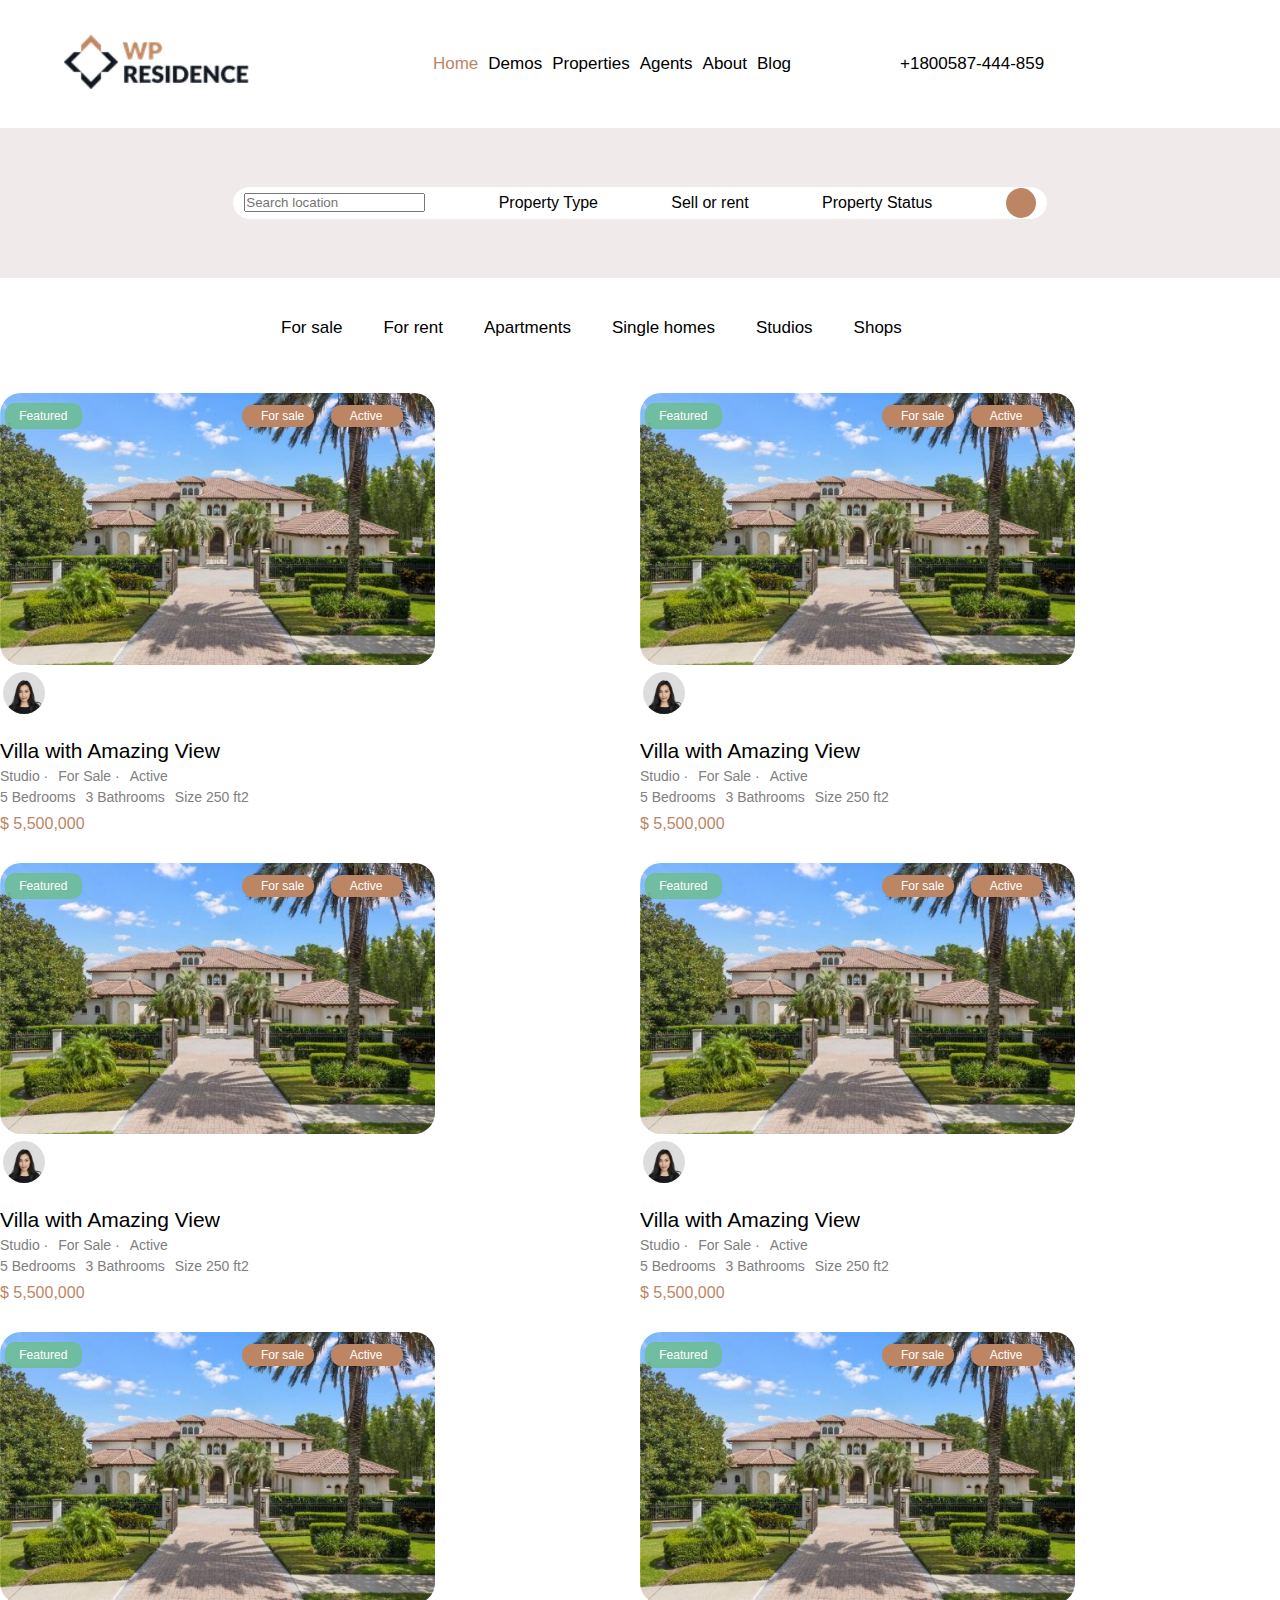
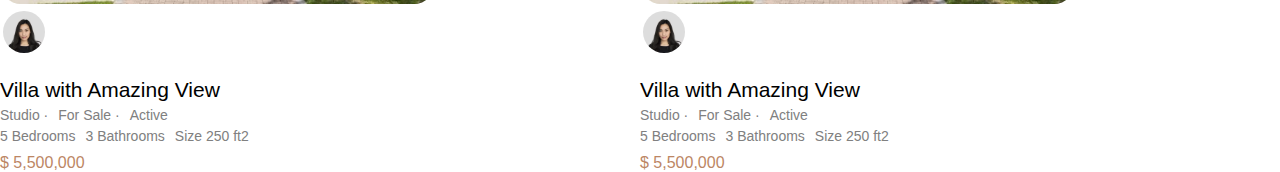
<file: index.html>
<!DOCTYPE html>
<html lang="en">

<head>
    <meta charset="UTF-8">
    <meta name="viewport" content="width=device-width, initial-scale=1.0">
    <title>Document</title>
    <link rel="stylesheet" href="./assets/css/style.css">
    <link rel="stylesheet" href="https://cdnjs.cloudflare.com/ajax/libs/font-awesome/6.5.2/css/all.min.css"
        integrity="sha512-SnH5WK+bZxgPHs44uWIX+LLJAJ9/2PkPKZ5QiAj6Ta86w+fsb2TkcmfRyVX3pBnMFcV7oQPJkl9QevSCWr3W6A=="
        crossorigin="anonymous" referrerpolicy="no-referrer" />
</head>

<body>
    <header>
        <div class="orta">
            <div class="logo">
                <img src="assets/images/mont.png" alt="">
            </div>
            <div class="navbar">
                <ul>
                    <li>
                        <a href="">Home</a>
                    </li>
                    <li>
                        <a href="">Demos</a>
                    </li>
                    <li>
                        <a href="">Properties</a>
                    </li>
                    <li>
                        <a href="">Agents</a>
                    </li>
                    <li>
                        <a href="">About</a>
                    </li>
                    <li>
                        <a href="">Blog</a>
                    </li>
                </ul>
            </div>
            <div class="cta">
                <ul>
                    <li>
                        <a href="#">
                            <i class="fa-solid fa-phone"></i>
                            <span>+1800587-444-859</span>
                        </a>
                    </li>
                    <li>
                        <a href="#">
                            <i class="fa-solid fa-user"></i>
                        </a>
                    </li>
                </ul>
            </div>
        </div>
    </header>
    <section class="pink">
        <div class="orta">
            <div class="filter-form">
                <div class="input-box">
                    <input type="search" placeholder="Search location">
                </div>
                <div class="input-box">
                     <input type="checkbox" id="property-type">
                    <label for="property-type">
                        <span>Property Type</span>
                        <i class="fa-solid fa-arrow-down"></i>
                    </label>
                    <div class="property-type-list">
                        <ul>
                            <li>
                                <span>Text1</span>
                            </li>
                            <li>
                                <span>Text1</span>
                            </li>
                            <li>
                                <span>Text1</span>
                            </li>
                        </ul>
                    </div>
                </div>
                <div class="input-box">
                    <input type="checkbox" id="sell-or-rent">
                    <label for="sell-or-rent">
                        <span>Sell or rent</span>
                        <i class="fa-solid fa-arrow-down"></i>
                    </label>
                    <div class="sell-or-rent-list">
                        <ul>
                            <li>
                                <span>Text1</span>
                            </li>
                            <li>
                                <span>Text1</span>
                            </li>
                            <li>
                                <span>Text1</span>
                            </li>
                        </ul>
                    </div>
                </div>
                <div class="input-box">
                    <input type="checkbox" id="property-status">
                    <label for="property-status">
                        <span>Property Status</span>
                        <i class="fa-solid fa-arrow-down"></i>
                    </label>
                    <div class="property-status">
                        <ul>
                            <li>
                                <span>Text1</span>
                            </li>
                            <li>
                                <span>Text1</span>
                            </li>
                            <li>
                                <span>Text1</span>
                            </li>
                        </ul>
                    </div>
                </div>
                <div class="input-box">
                    <i class="fa-solid fa-magnifying-glass"></i>

                </div>
            </div>
        </div>
    </section>
    <section class="home">
        <div class="orta">
            <div class="yuxari">
                <ul>
                    <li>
                        <a href="#">
                            <i class="fa-solid fa-house"></i>
                            <span>For sale</span>
                        </a>
                    </li>
                    <li>
                        <a href="#">
                            <i class="fa-solid fa-house"></i>
                            <span>For rent</span>
                        </a>
                    </li>
                    <li>
                        <a href="#">
                            <i class="fa-solid fa-house"></i>
                            <span>Apartments</span>
                        </a>
                    </li>
                    <li>
                        <a href="#">
                            <i class="fa-solid fa-house"></i>
                            <span>Single homes</span>
                        </a>
                    </li>
                    <li>
                        <a href="#">
                            <i class="fa-solid fa-house"></i>
                            <span>Studios</span>
                        </a>
                    </li>
                    <li>
                        <a href="#">
                            <i class="fa-solid fa-house"></i>
                            <span>Shops</span>
                        </a>
                    </li>
                </ul>
            </div>
            <div class="center">
                <div class="estate-card">
                    <div class="estate-header">
                        <div class="estate-tags">
                            <div class="featured">
                                <span>Featured</span>
                            </div>
                            <div class="tags">
                                <ul>
                                    <li>
                                        <a href="">For sale</a>
                                    </li>
                                    <li>
                                        <a href="">Active</a>
                                    </li>
                                </ul>
                            </div>
                        </div>
                        <div class="estate-image">
                            <a href="./estate-details.html">
                                <img src="assets/images/3-2-525x328.jpeg" alt="">
                            </a>
                        </div>
                        <div class="estate-owner">
                            <img src="assets/images/person8-120x120.webp" alt="">
                        </div>
                        <div class="estate-wishlist">
                            <i class="fa-regular fa-heart"></i>
                        </div>
                    </div>
                    <div class="estate-body">
                        <div class="estate-title">
                            <a href="./estate-details.html">Villa with Amazing View</a>
                        </div>
                        <div class="estate-description">
                            <ul>
                                <li>Studio · </li>
                                <li>For Sale · </li>
                                <li>Active</li>
                            </ul>
                            <ul>
                                <li>5 Bedrooms</li>
                                <li>3 Bathrooms</li>
                                <li>Size 250 ft2</li>
                            </ul>
                        </div>
                        <div class="estate-price">
                            <span>$ 5,500,000</span>
                        </div>
                    </div>
                </div>
                <div class="estate-card">
                    <div class="estate-header">
                        <div class="estate-tags">
                            <div class="featured">
                                <span>Featured</span>
                            </div>
                            <div class="tags">
                                <ul>
                                    <li>
                                        <a href="">For sale</a>
                                    </li>
                                    <li>
                                        <a href="">Active</a>
                                    </li>
                                </ul>
                            </div>
                        </div>
                        <div class="estate-image">
                            <img src="assets/images/3-2-525x328.jpeg" alt="">
                        </div>
                        <div class="estate-owner">
                            <img src="assets/images/person8-120x120.webp" alt="">
                        </div>
                        <div class="estate-wishlist">
                            <i class="fa-regular fa-heart"></i>
                        </div>
                    </div>
                    <div class="estate-body">
                        <div class="estate-title">
                            <a href="./estate-details.html">Villa with Amazing View</a>
                        </div>
                        <div class="estate-description">
                            <ul>
                                <li>Studio · </li>
                                <li>For Sale · </li>
                                <li>Active</li>
                            </ul>
                            <ul>
                                <li>5 Bedrooms</li>
                                <li>3 Bathrooms</li>
                                <li>Size 250 ft2</li>
                            </ul>
                        </div>
                        <div class="estate-price">
                            <span>$ 5,500,000</span>
                        </div>
                    </div>
                </div>
                <div class="estate-card">
                    <div class="estate-header">
                        <div class="estate-tags">
                            <div class="featured">
                                <span>Featured</span>
                            </div>
                            <div class="tags">
                                <ul>
                                    <li>
                                        <a href="">For sale</a>
                                    </li>
                                    <li>
                                        <a href="">Active</a>
                                    </li>
                                </ul>
                            </div>
                        </div>
                        <div class="estate-image">
                            <a href="./estate-details.html">
                                <img src="assets/images/3-2-525x328.jpeg" alt="">
                            </a>
                        </div>
                        <div class="estate-owner">
                            <img src="assets/images/person8-120x120.webp" alt="">
                        </div>
                        <div class="estate-wishlist">
                            <i class="fa-regular fa-heart"></i>
                        </div>
                    </div>
                    <div class="estate-body">
                        <div class="estate-title">
                            <a href="./estate-details.html">Villa with Amazing View</a>
                        </div>
                        <div class="estate-description">
                            <ul>
                                <li>Studio · </li>
                                <li>For Sale · </li>
                                <li>Active</li>
                            </ul>
                            <ul>
                                <li>5 Bedrooms</li>
                                <li>3 Bathrooms</li>
                                <li>Size 250 ft2</li>
                            </ul>
                        </div>
                        <div class="estate-price">
                            <span>$ 5,500,000</span>
                        </div>
                    </div>
                </div>
                <div class="estate-card">
                    <div class="estate-header">
                        <div class="estate-tags">
                            <div class="featured">
                                <span>Featured</span>
                            </div>
                            <div class="tags">
                                <ul>
                                    <li>
                                        <a href="">For sale</a>
                                    </li>
                                    <li>
                                        <a href="">Active</a>
                                    </li>
                                </ul>
                            </div>
                        </div>
                        <div class="estate-image">
                            <a href="./estate-details.html">
                                <img src="assets/images/3-2-525x328.jpeg" alt="">
                            </a>
                        </div>
                        <div class="estate-owner">
                            <img src="assets/images/person8-120x120.webp" alt="">
                        </div>
                        <div class="estate-wishlist">
                            <i class="fa-regular fa-heart"></i>
                        </div>
                    </div>
                    <div class="estate-body">
                        <div class="estate-title">
                            <a href="./estate-details.html">Villa with Amazing View</a>
                        </div>
                        <div class="estate-description">
                            <ul>
                                <li>Studio · </li>
                                <li>For Sale · </li>
                                <li>Active</li>
                            </ul>
                            <ul>
                                <li>5 Bedrooms</li>
                                <li>3 Bathrooms</li>
                                <li>Size 250 ft2</li>
                            </ul>
                        </div>
                        <div class="estate-price">
                            <span>$ 5,500,000</span>
                        </div>
                    </div>
                </div>
                <div class="estate-card">
                    <div class="estate-header">
                        <div class="estate-tags">
                            <div class="featured">
                                <span>Featured</span>
                            </div>
                            <div class="tags">
                                <ul>
                                    <li>
                                        <a href="">For sale</a>
                                    </li>
                                    <li>
                                        <a href="">Active</a>
                                    </li>
                                </ul>
                            </div>
                        </div>
                        <div class="estate-image">
                            <a href="./estate-details.html">
                                <img src="assets/images/3-2-525x328.jpeg" alt="">
                            </a>
                        </div>
                        <div class="estate-owner">
                            <img src="assets/images/person8-120x120.webp" alt="">
                        </div>
                        <div class="estate-wishlist">
                            <i class="fa-regular fa-heart"></i>
                        </div>
                    </div>
                    <div class="estate-body">
                        <div class="estate-title">
                            <a href="./estate-details.html">Villa with Amazing View</a>
                        </div>
                        <div class="estate-description">
                            <ul>
                                <li>Studio · </li>
                                <li>For Sale · </li>
                                <li>Active</li>
                            </ul>
                            <ul>
                                <li>5 Bedrooms</li>
                                <li>3 Bathrooms</li>
                                <li>Size 250 ft2</li>
                            </ul>
                        </div>
                        <div class="estate-price">
                            <span>$ 5,500,000</span>
                        </div>
                    </div>
                </div>
                <div class="estate-card">
                    <div class="estate-header">
                        <div class="estate-tags">
                            <div class="featured">
                                <span>Featured</span>
                            </div>
                            <div class="tags">
                                <ul>
                                    <li>
                                        <a href="">For sale</a>
                                    </li>
                                    <li>
                                        <a href="">Active</a>
                                    </li>
                                </ul>
                            </div>
                        </div>
                        <div class="estate-image">
                            <a href="./estate-details.html">
                                <img src="assets/images/3-2-525x328.jpeg" alt="">
                            </a>
                        </div>
                        <div class="estate-owner">
                            <img src="assets/images/person8-120x120.webp" alt="">
                        </div>
                        <div class="estate-wishlist">
                            <i class="fa-regular fa-heart"></i>
                        </div>
                    </div>
                    <div class="estate-body">
                        <div class="estate-title">
                            <a href="./estate-details.html">Villa with Amazing View</a>
                        </div>
                        <div class="estate-description">
                            <ul>
                                <li>Studio · </li>
                                <li>For Sale · </li>
                                <li>Active</li>
                            </ul>
                            <ul>
                                <li>5 Bedrooms</li>
                                <li>3 Bathrooms</li>
                                <li>Size 250 ft2</li>
                            </ul>
                        </div>
                        <div class="estate-price">
                            <span>$ 5,500,000</span>
                        </div>
                    </div>
                </div>
            </div>
        </div>
        </div>
    </section>
</body>

</html>
</file>
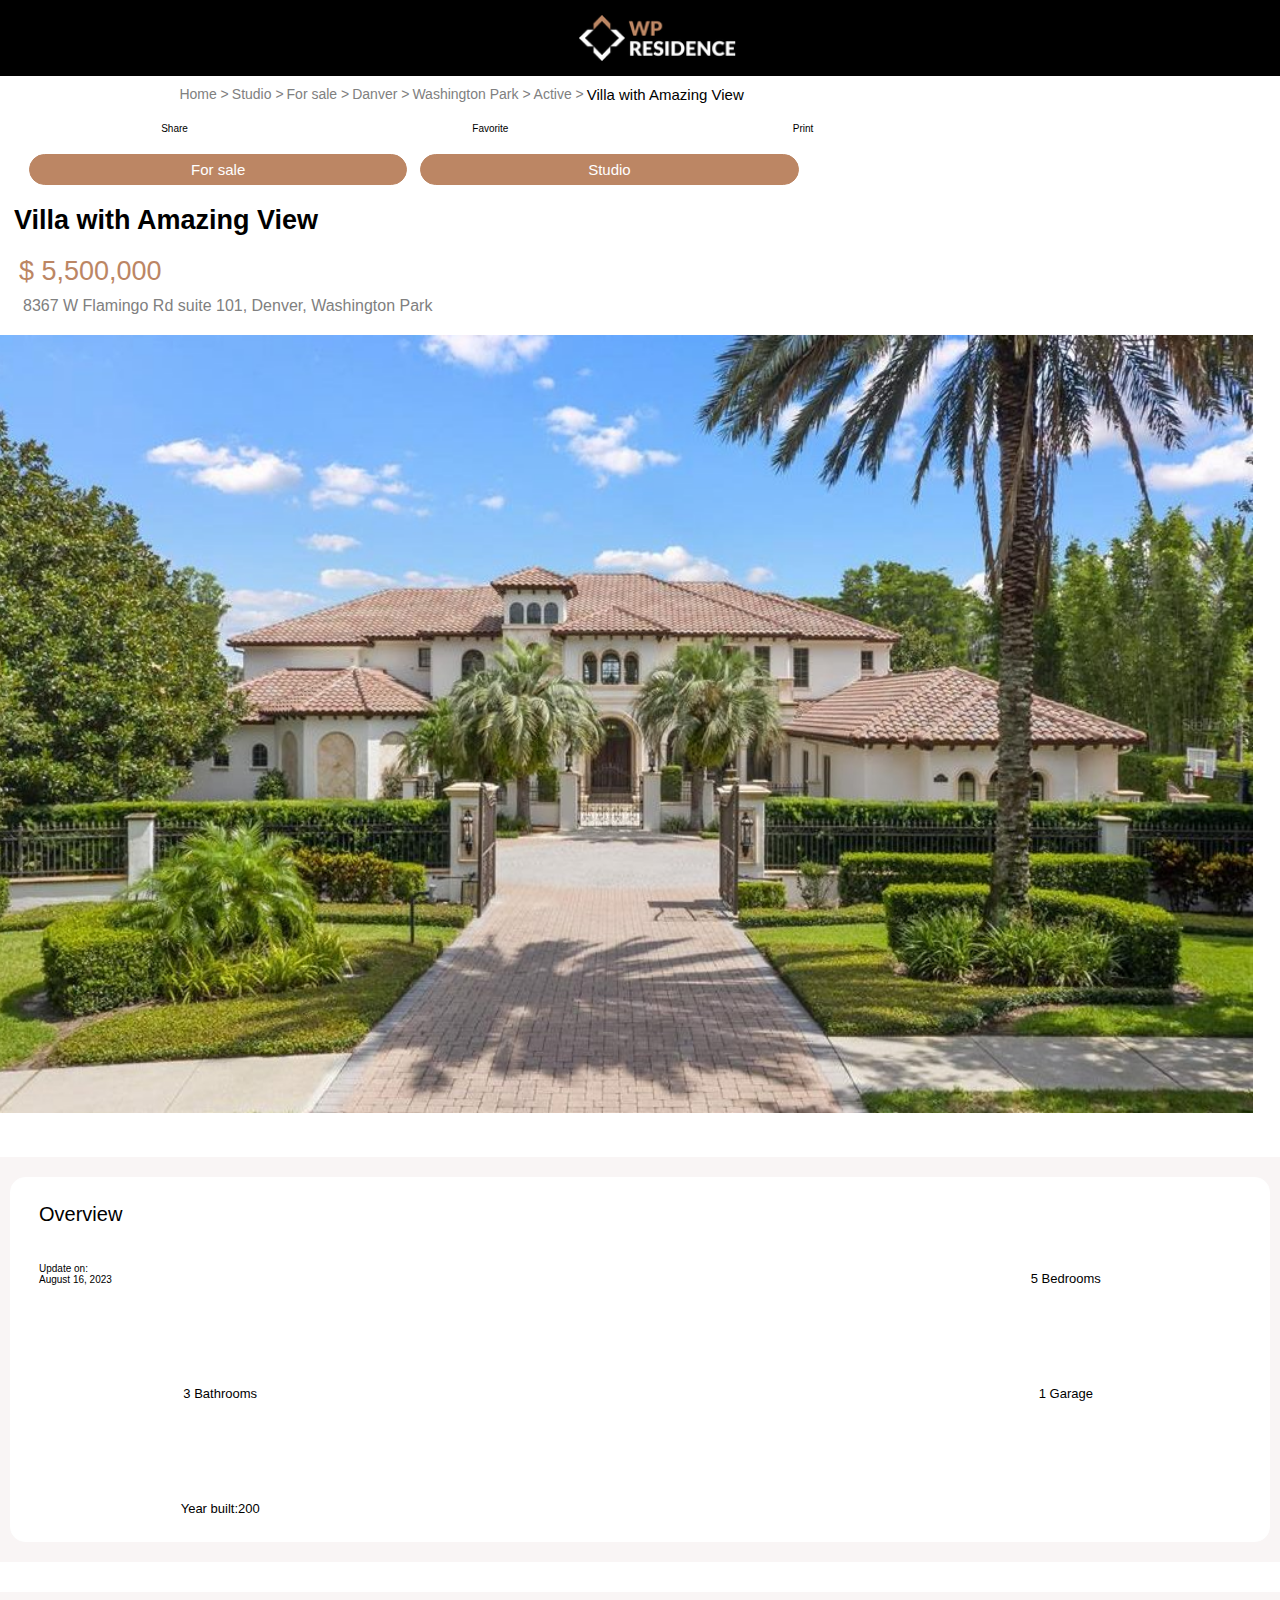
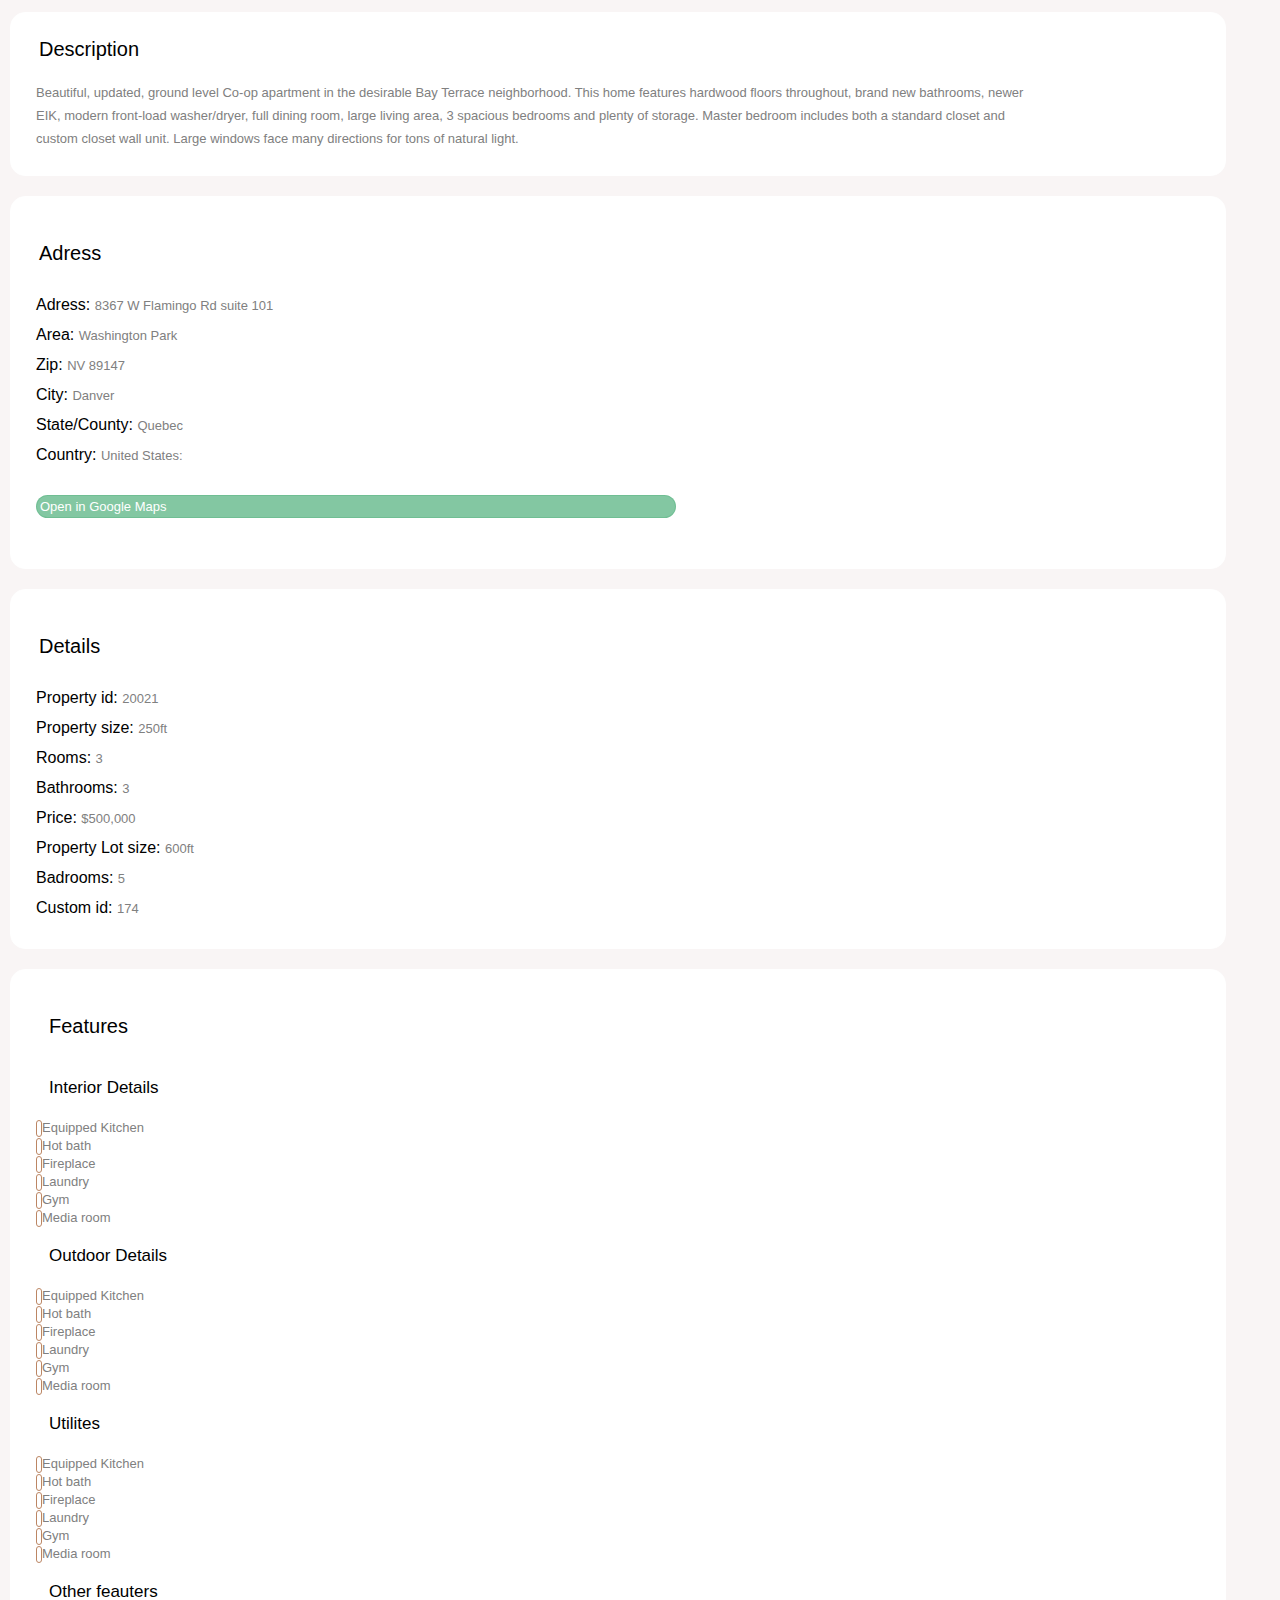
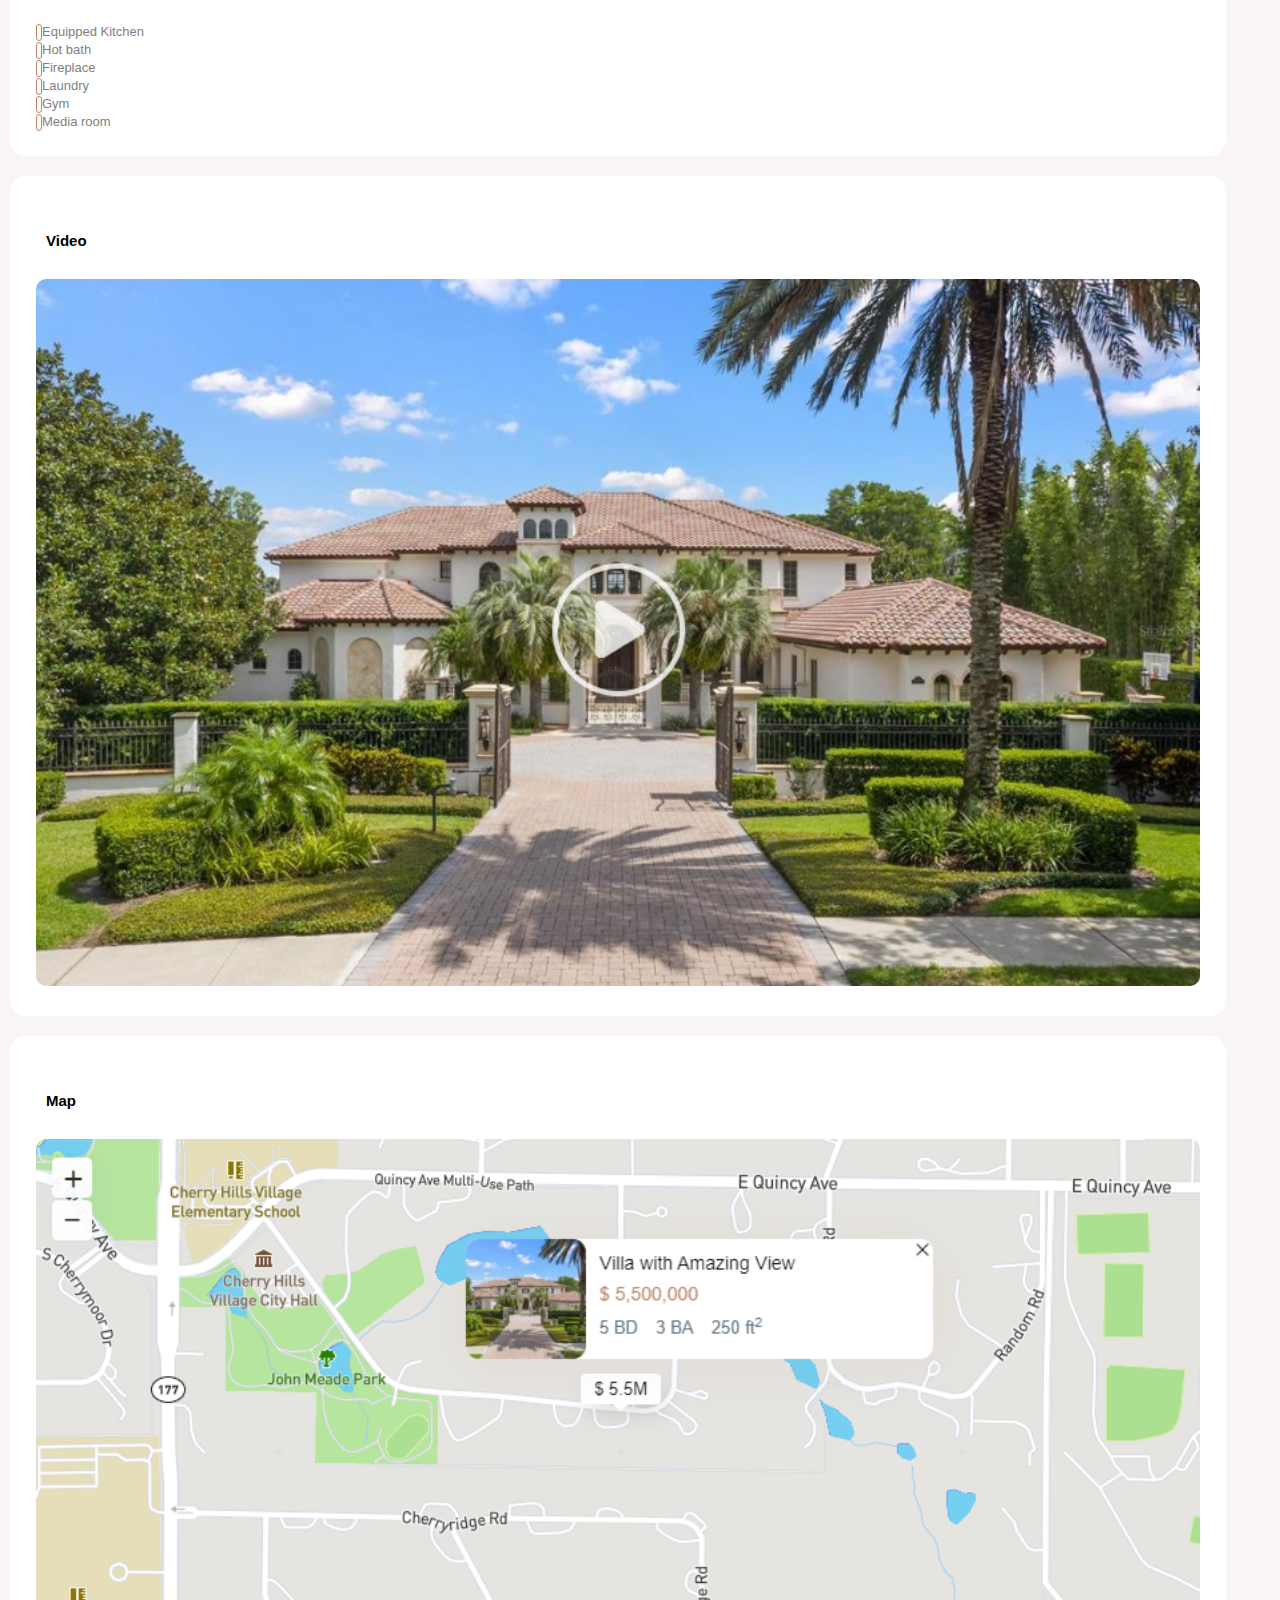
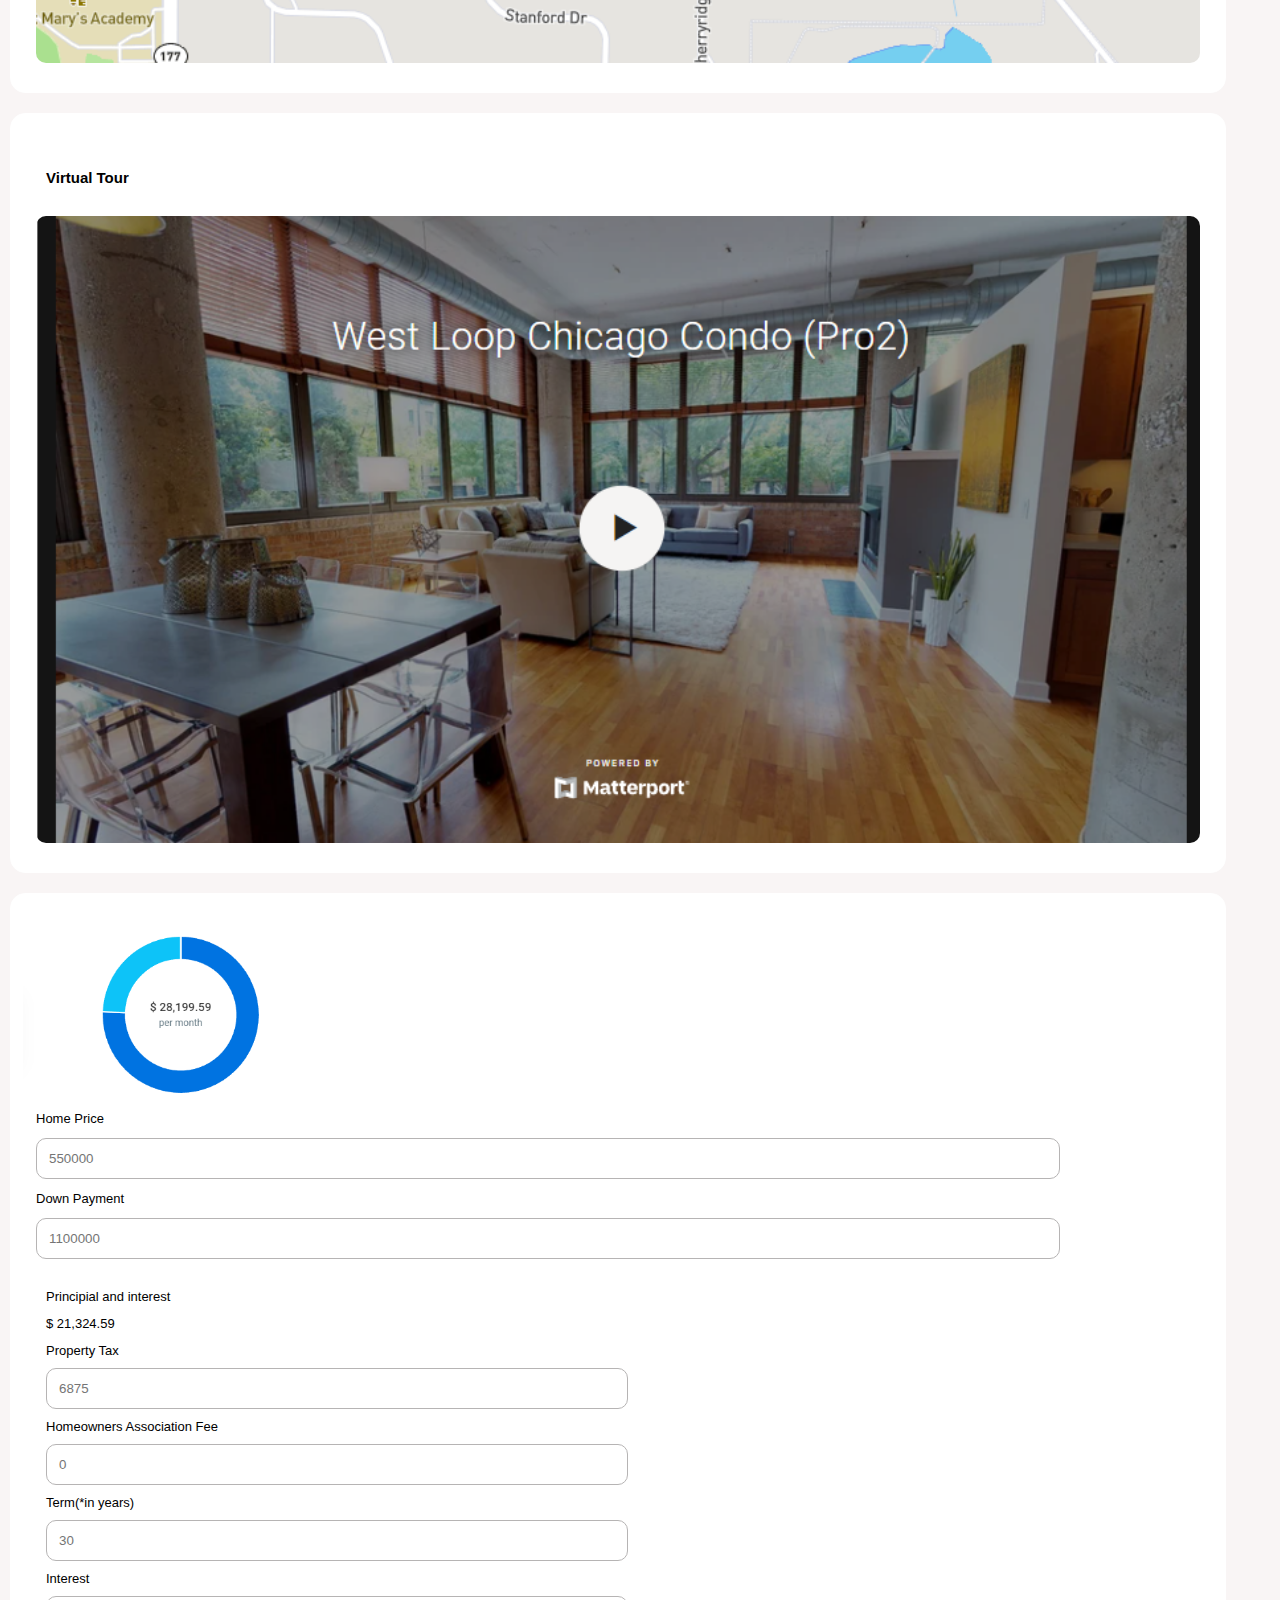
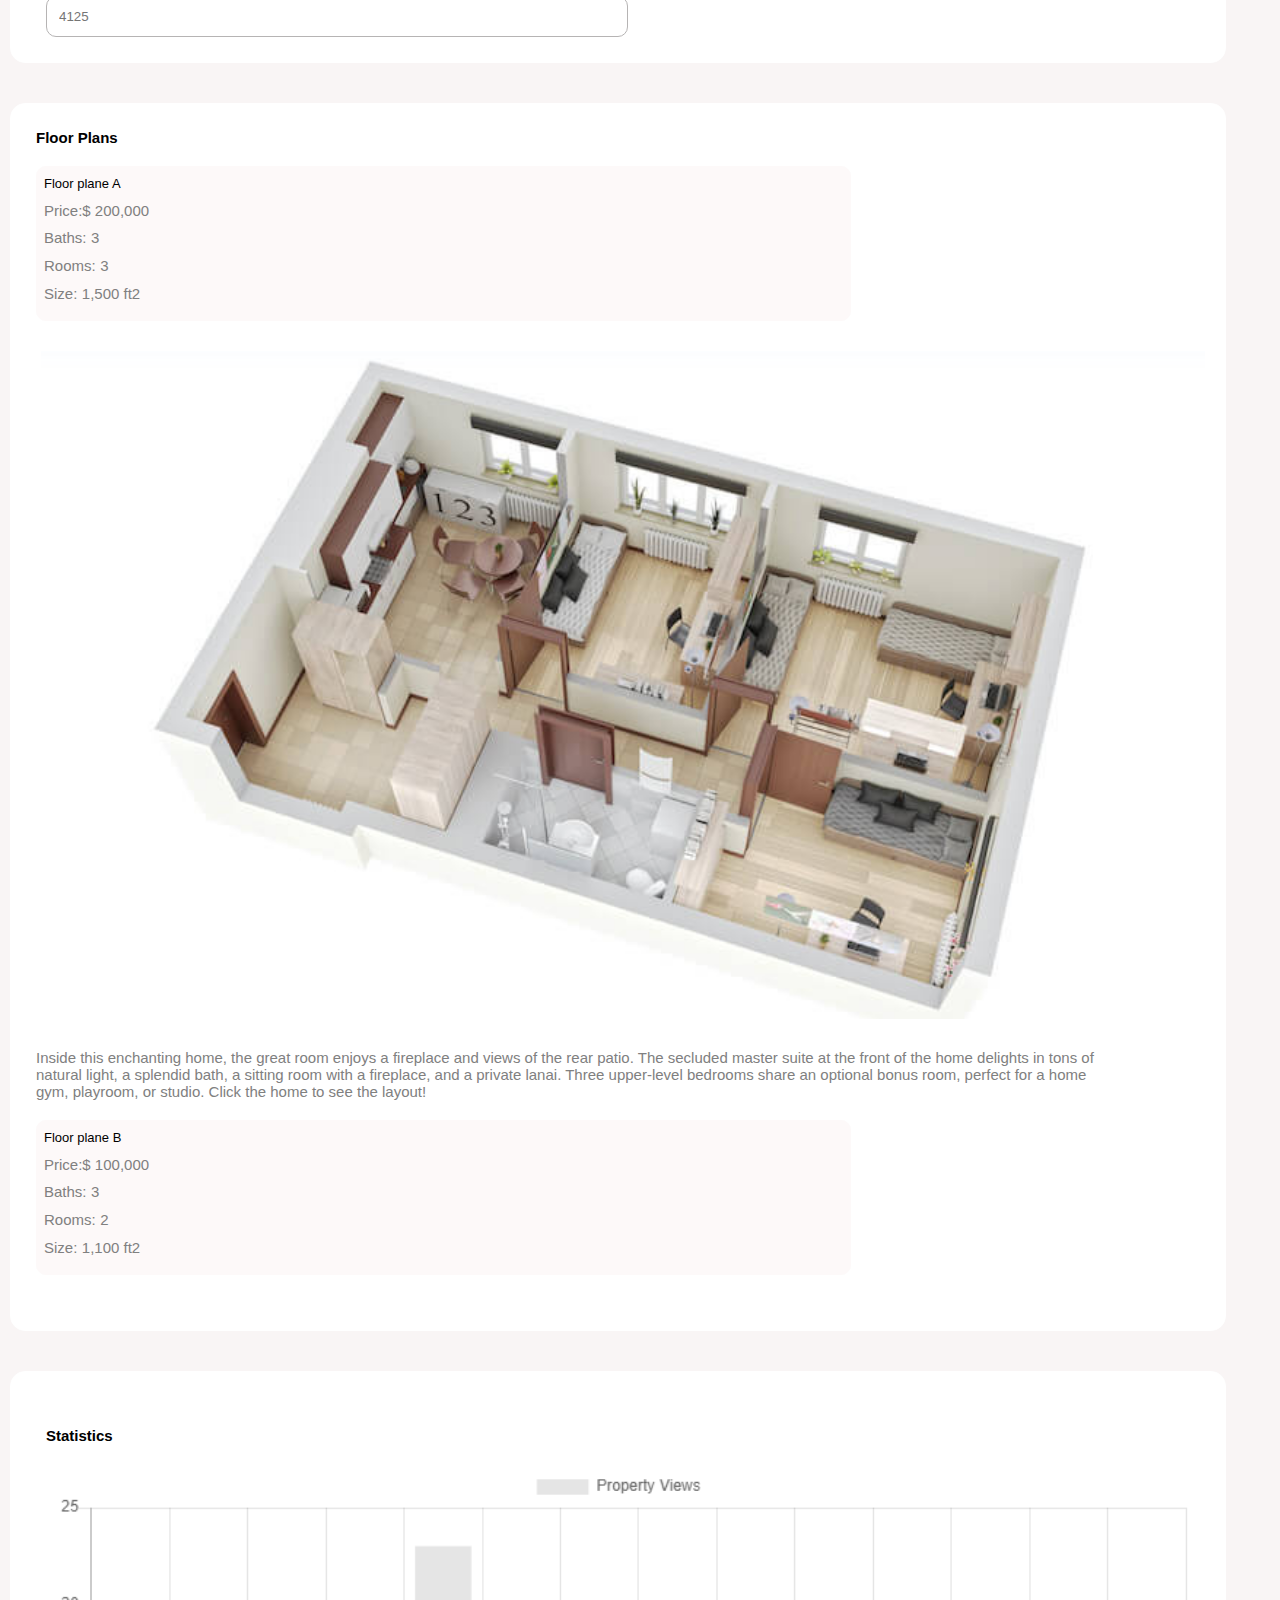
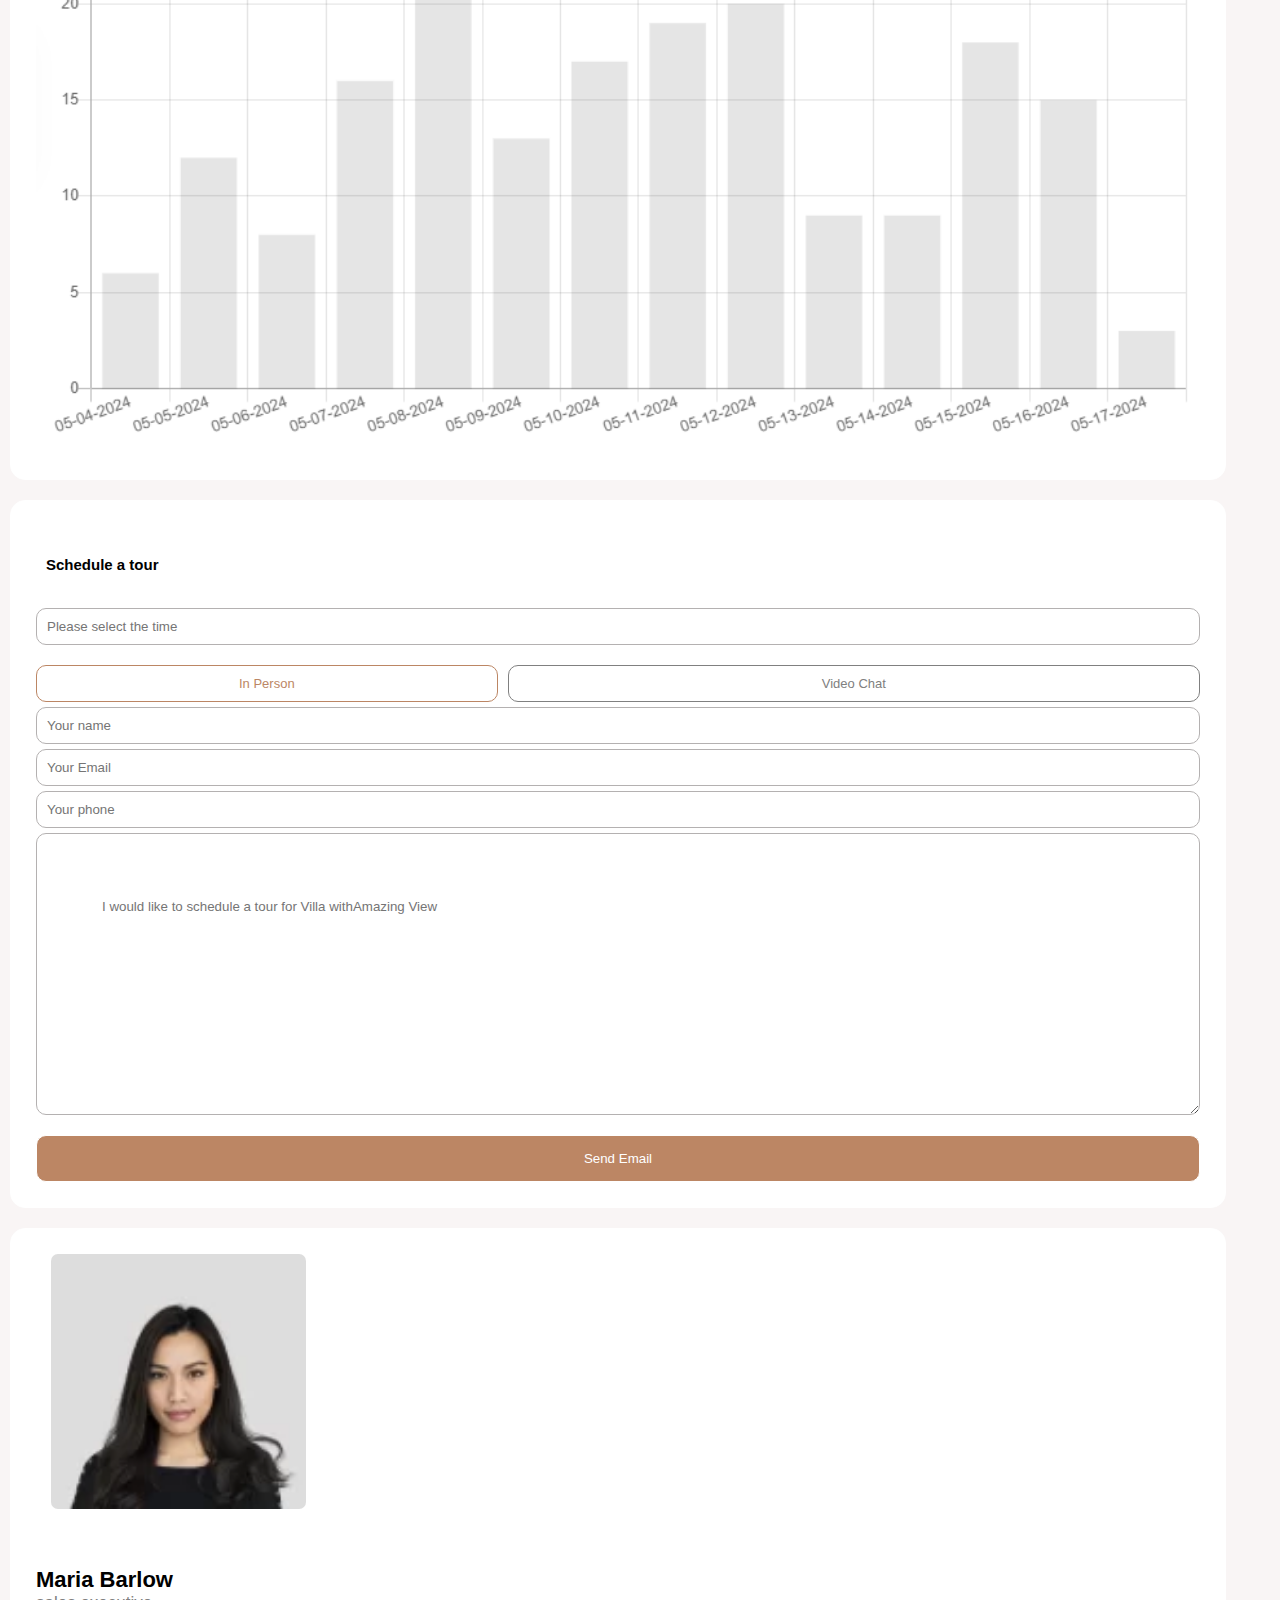
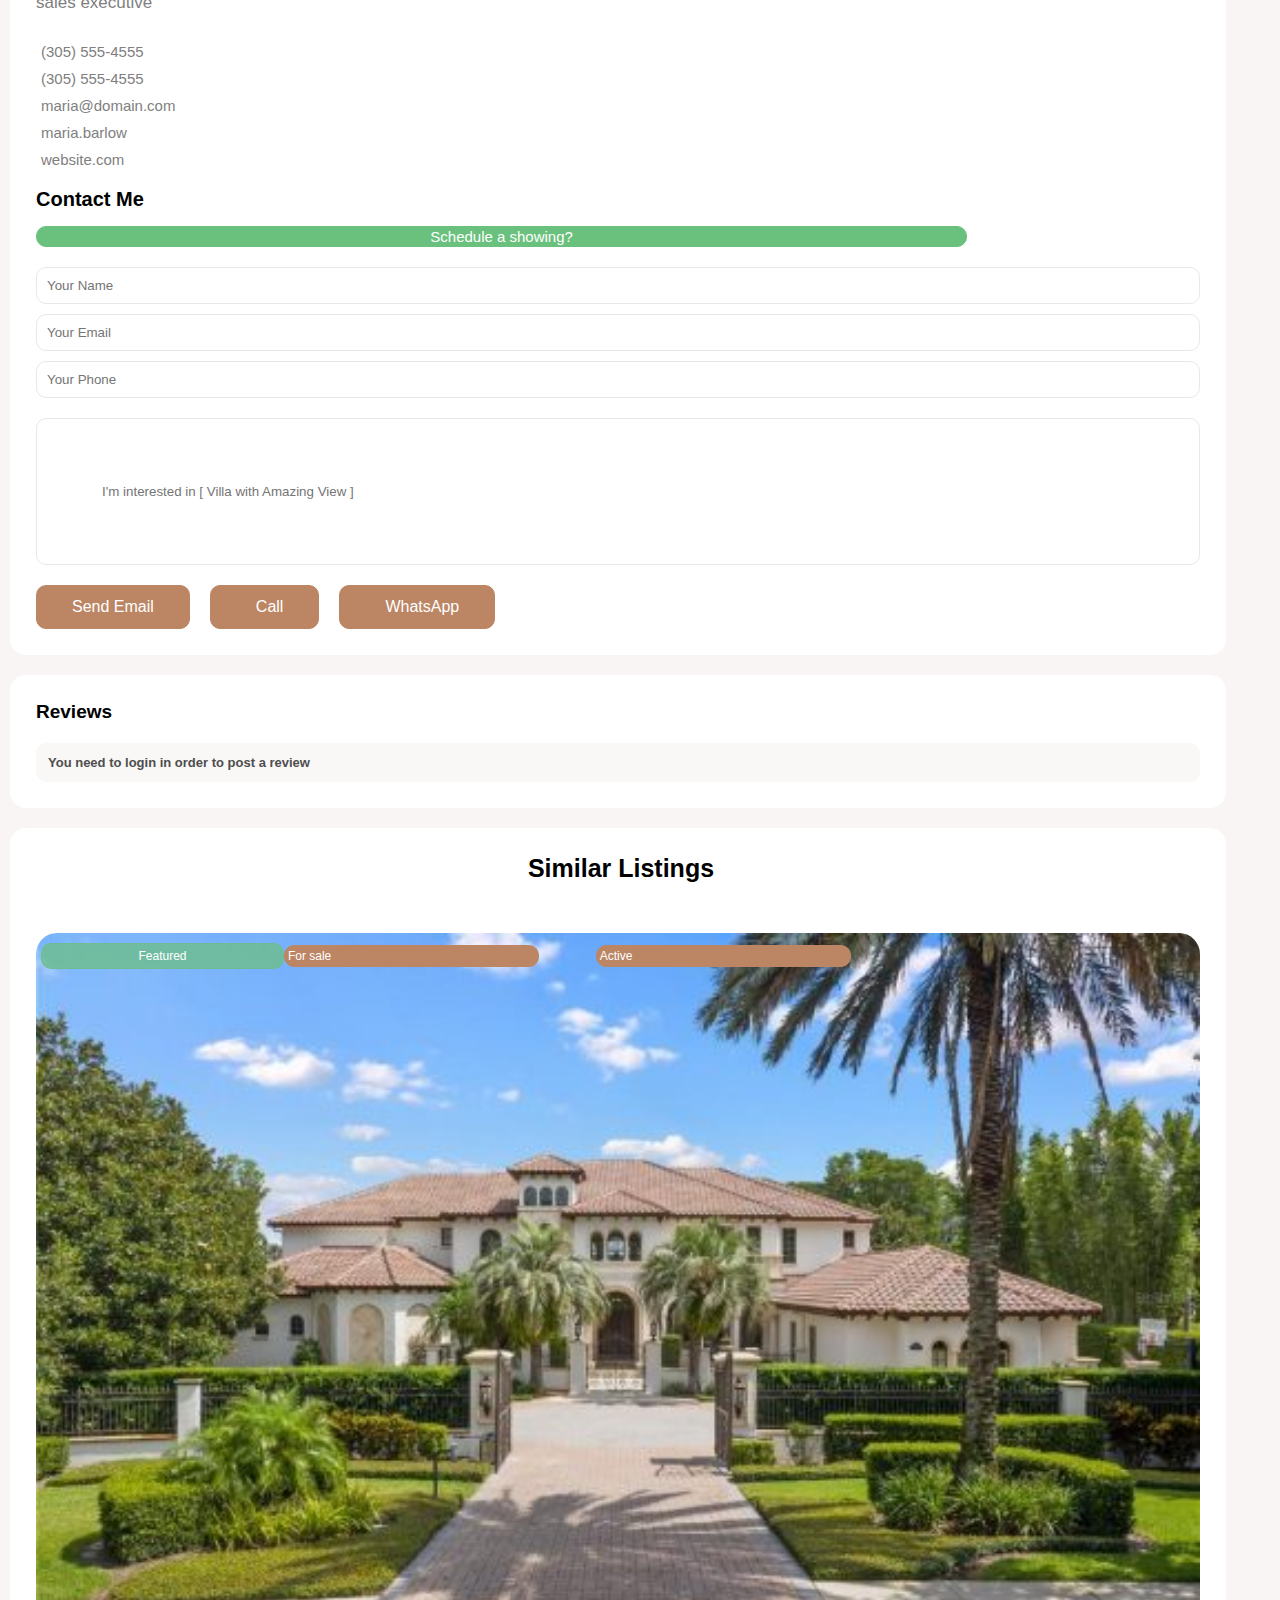
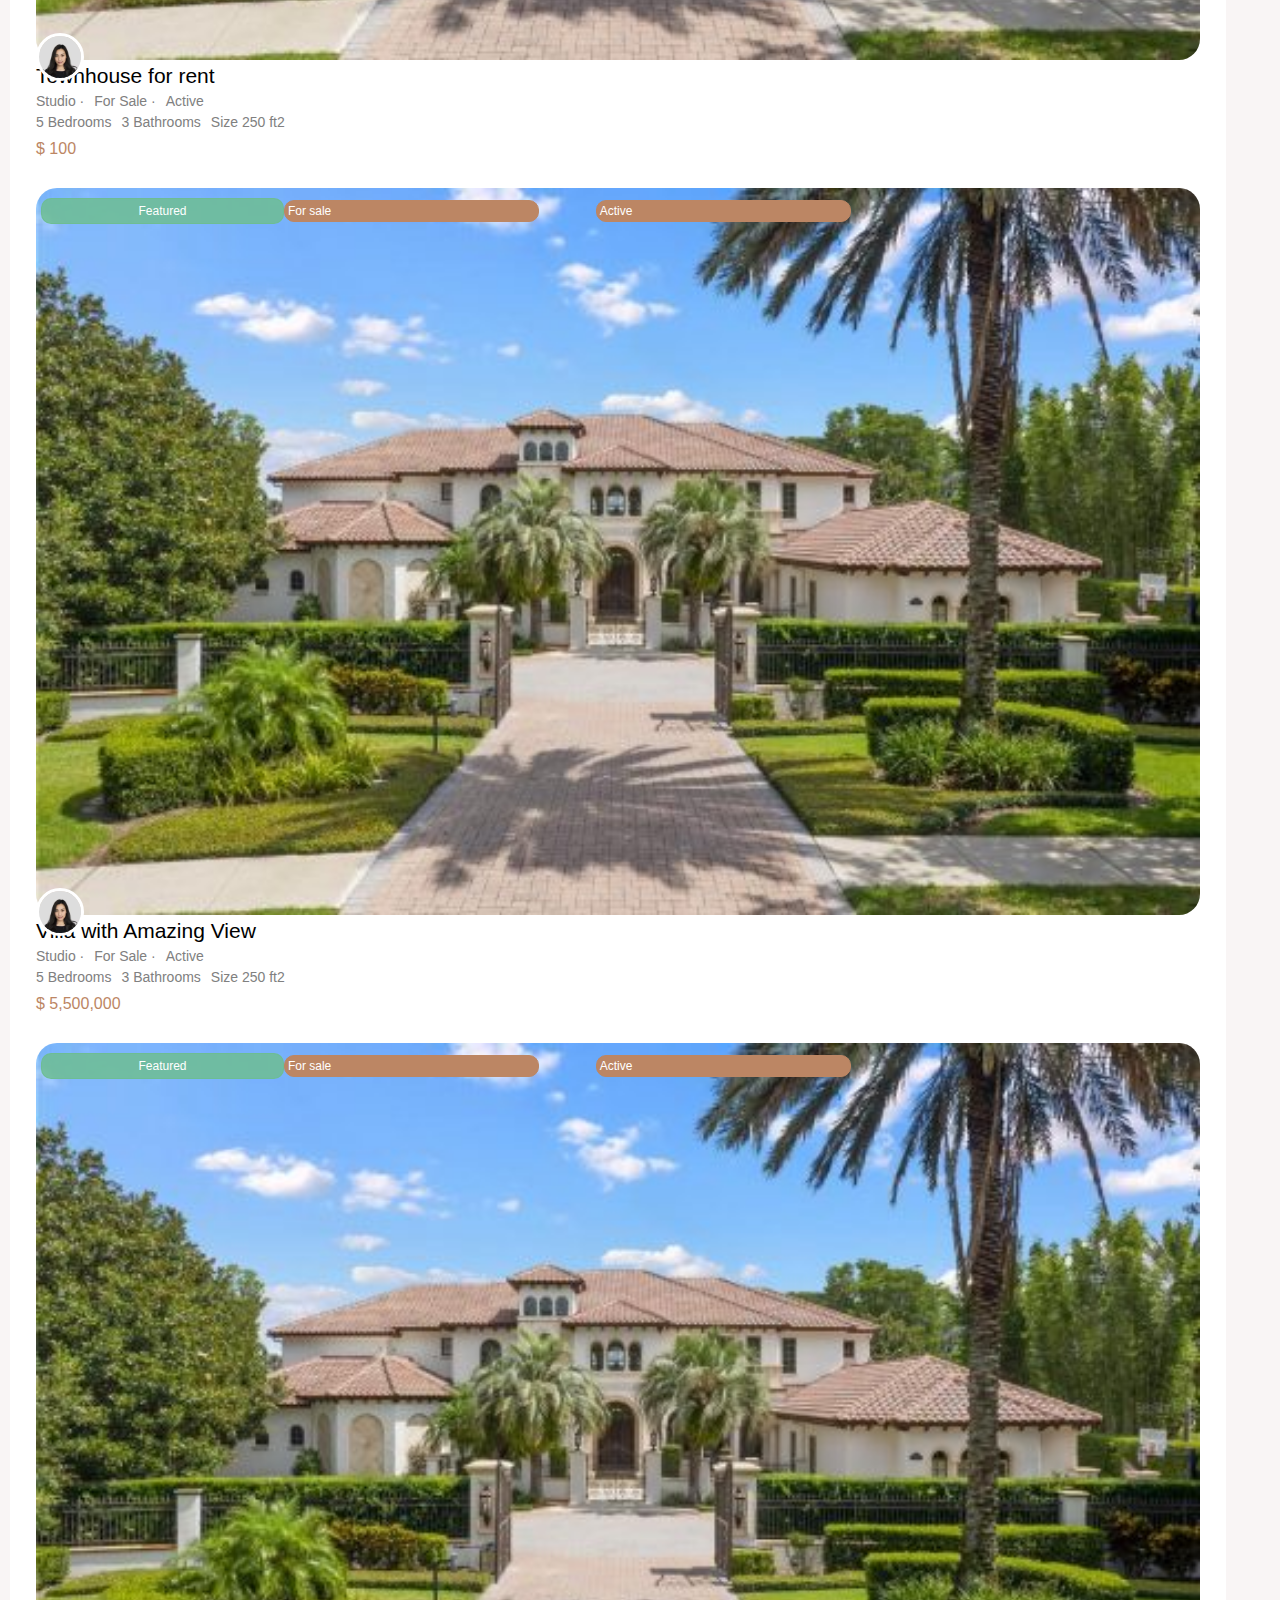
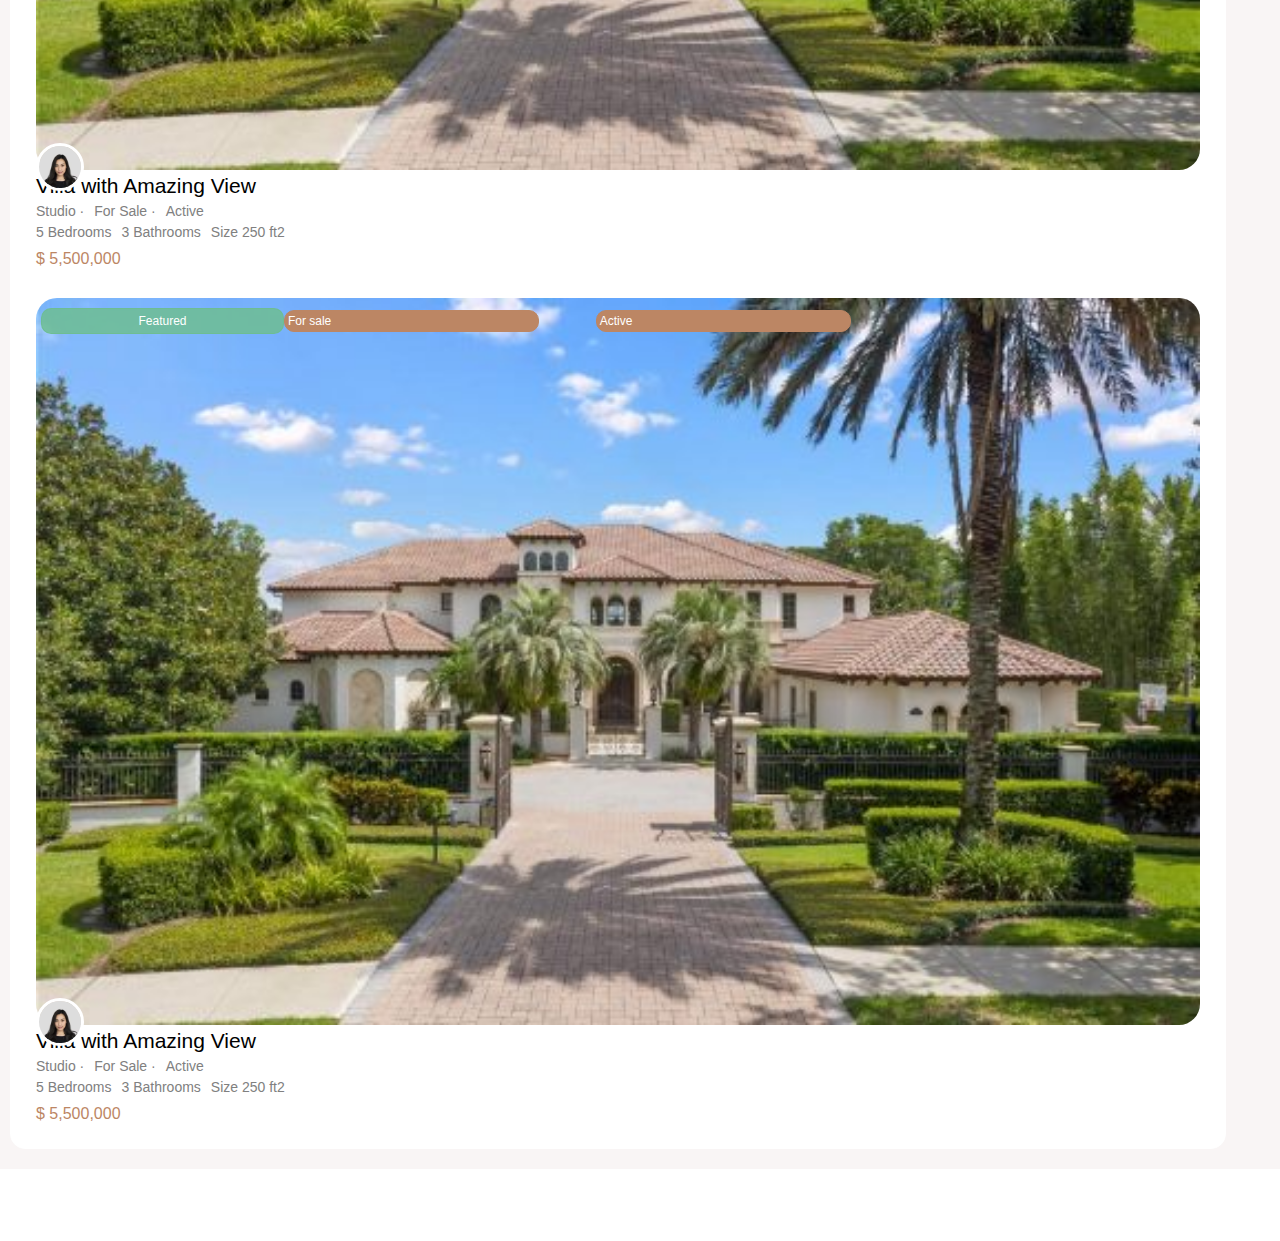
<file: estate-details.html>
<!DOCTYPE html>
<html lang="en">

<head>
    <meta charset="UTF-8">
    <meta name="viewport" content="width=device-width, initial-scale=1.0">
    <title>Document</title>
    <link rel="stylesheet" href="https://cdnjs.cloudflare.com/ajax/libs/font-awesome/6.5.2/css/all.min.css"
        integrity="sha512-SnH5WK+bZxgPHs44uWIX+LLJAJ9/2PkPKZ5QiAj6Ta86w+fsb2TkcmfRyVX3pBnMFcV7oQPJkl9QevSCWr3W6A=="
        crossorigin="anonymous" referrerpolicy="no-referrer" />
    <link rel="stylesheet" href="/assets/css/estate-details.css">
</head>

<body>
    <header>
        <div class="orta">
            <div class="none">
                <i class="fa-solid fa-bars"></i>
            </div>
            <div class="logo">
                <img src="assets/images/mont.png" alt="">
            </div>
            <div class="logoi">
                <img src="assets/images/mont_white.png" alt="">
            </div>
            <div class="navbar">
                <ul>
                    <li>
                        <a href="">Home</a>
                    </li>
                    <li>
                        <a href="">Demos</a>
                    </li>
                    <li>
                        <a href="">Properties</a>
                    </li>
                    <li>
                        <a href="">Agents</a>
                    </li>
                    <li>
                        <a href="">About</a>
                    </li>
                    <li>
                        <a href="">Blog</a>
                    </li>
                </ul>
            </div>
            <div class="cta">
                <ul>
                    <li>
                        <a href="#">
                            <i class="fa-solid fa-phone"></i>
                            <span>+1800587-444-859</span>
                        </a>
                    </li>
                    <li>
                        <a href="#">
                            <i class="fa-solid fa-user"></i>
                        </a>
                    </li>
                </ul>
            </div>
        </div>
    </header>

    <section class="words">
        <div class="orta">
            <ul>
                <li>
                    <a href="">Home ></a>
                </li>
                <li>
                    <a href="">Studio ></a>
                </li>
                <li>
                    <a href="">For sale ></a>
                </li>
                <li>
                    <a href="">Danver ></a>
                </li>
                <li>
                    <a href="">Washington Park ></a>
                </li>
                <li>
                    <a href="">Active ></a>
                </li>
                <span>Villa with Amazing View</span>
            </ul>
        </div>
    </section>
    <section class="tags">
        <div class="orta">
            <div class="bottom">
                <i class="fa-solid fa-share"></i>
                <span>Share</span>
                <i class="fa-regular fa-heart"></i>
                <span>Favorite</span>
                <i class="fa-solid fa-print"></i>
                <span>Print</span>
            </div>
            <div class="yuxari">
                <a href="#">For sale</a>
                <a href="">Studio</a>
            </div>
            <div class="asagi">
                <div class="sol">
                    <div class="title">
                        <h2>Villa with Amazing View</h2>
                    </div>
                    <div class="top">
                        <span>$ 5,500,000</span>
                    </div>
                    <div class="subtitle">
                        <i class="fa-solid fa-map-pin"></i>
                        <p>8367 W Flamingo Rd suite 101, Denver, Washington Park</p>
                    </div>
                </div>
                <div class="sag">
                    <div class="top">
                        <span>$ 5,500,000</span>
                    </div>
                    <div class="bottom">
                        <i class="fa-solid fa-share"></i>
                        <span>Share</span>
                        <i class="fa-regular fa-heart"></i>
                        <span>Favorite</span>
                        <i class="fa-solid fa-print"></i>
                        <span>Print</span>
                    </div>
                </div>
            </div>
        </div>

    </section>
    <section class="images">
        <div class="orta">
            <div class="sol">
                <img src="assets/images/3-2-1024x623.jpeg" alt="">
            </div>
            <div class="center">
                <img src="assets/images/43-1-2-1110x623.jpg" alt="">
            </div>
            <div class="sag">
                <img src="assets/images/44-3-1110x623.jpg" alt="">
            </div>
        </div>
    </section>
    <section class="overview">
        <div class="orta">
            <div class="yuxari">
                <a href="#">Overview</a>
            </div>
            <div class="asagi">
                    <ul>
                        <li>
                            <span>Update on:</span>
                            <span>August 16, 2023</span>
                        </li>
                        <li>
                            <i class="fa-solid fa-bed"></i>
                            <a href="">5 Bedrooms</a>
                        </li>
                        <li>
                            <i class="fa-solid fa-bath"></i>
                            <a href="">3 Bathrooms</a>
                        </li>
                        <li>
                            <i class="fa-solid fa-car"></i>
                            <a href="">1 Garage</a>
                        </li>
                        <li>
                            <i class="fa-solid fa-calendar-days"></i>
                            <a href="">Year built:200</a>
                        </li>
                    </ul>
                </div>

            </div>
        </div>
    </section>
    <section class="details">
        <div class="orta">
            <div class="all-about">
                <div class="description">
                    <div class="center">
                        <div class="title">
                            <h2>Description</h2>
                        </div>
                        <div class="subtitle">
                            <p>Beautiful, updated, ground level Co-op apartment in the desirable Bay Terrace
                                neighborhood. This home features hardwood floors throughout, brand new bathrooms, newer
                                EIK, modern front-load washer/dryer, full dining room, large living area, 3 spacious
                                bedrooms and plenty of storage. Master bedroom includes both a standard closet and
                                custom closet wall unit. Large windows face many directions for tons of natural light.
                            </p>
                        </div>
                    </div>
                </div>
                <div class="adress">
                    <div class="orta">
                        <div class="yuxari">
                            <a href="#">Adress</a>
                        </div>
                        <div class="asagi">
                            <div class="sol">
                                <div class="top">
                                    <ul>
                                        <li>
                                            <span>Adress:</span>
                                            <a href="#">8367 W Flamingo Rd suite 101</a>
                                        </li>
                                        <li>
                                            <span>Area:</span>
                                            <a href="#">Washington Park</a>
                                        </li>
                                        <li>
                                            <span>Zip:</span>
                                            <a href="#">NV 89147</a>
                                        </li>
                                    </ul>
                                </div>
                                <div class="bottom">
                                    <span>Open in Google Maps</span>
                                </div>
                            </div>
                            <div class="sag">
                                <ul>
                                    <li>
                                        <span>City:</span>
                                        <a href="#">Danver</a>
                                    </li>
                                    <li>
                                        <span>State/County:</span>
                                        <a href="#">Quebec</a>
                                    </li>
                                    <li>
                                        <span>Country:</span>
                                        <a href="#">United States:</a>
                                    </li>
                                </ul>
                                <div class="bottom">
                                    <span>Open in Google Maps</span>
                                </div>

                            </div>
                        </div>
                    </div>
                </div>
                <div class="details">
                    <div class="umumi">
                        <div class="yuxari">
                            <a href="#">Details</a>
                        </div>
                        <div class="asagi">
                            <div class="sol">
                                <ul>
                                    <li>
                                        <span>Property id:</span>
                                        <a href="#">20021</a>
                                    </li>
                                    <li>
                                        <span>Property size:</span>
                                        <a href="#">250ft</a>
                                    </li>
                                    <li>
                                        <span>Rooms:</span>
                                        <a href="#">3</a>
                                    </li>
                                    <li>
                                        <span>Bathrooms:</span>
                                        <a href="#">3</a>
                                    </li>
                                </ul>
                            </div>
                            <div class="sag">
                                <ul>
                                    <li>
                                        <span>Price:</span>
                                        <a href="#">$500,000</a>
                                    </li>
                                    <li>
                                        <span>Property Lot size:</span>
                                        <a href="#">600ft</a>
                                    </li>
                                    <li>
                                        <span>Badrooms:</span>
                                        <a href="#">5</a>
                                    </li>
                                    <li>
                                        <span>Custom id:</span>
                                        <a href="#">174</a>
                                    </li>
                                </ul>
                            </div>

                        </div>
                    </div>
                </div>
                <div class="features">
                    <div class="yuxari">
                        <div class="title">
                            <h2>Features</h2>
                        </div>
                    </div>
                    <div class="interior-details">
                        <div class="yuxari">
                            <div class="title">
                                <h2>Interior Details</h2>
                            </div>
                            <ul>
                                <li>
                                    <i class="fa-solid fa-check"></i>
                                    <a href="">Equipped Kitchen</a>
                                </li>
                                <li>
                                    <i class="fa-solid fa-check"></i>
                                    <a href="">Hot bath</a>
                                </li>
                                <li>
                                    <i class="fa-solid fa-check"></i>
                                    <a href="">Fireplace</a>
                                </li>
                                <li>
                                    <i class="fa-solid fa-check"></i>
                                    <a href="">Laundry</a>
                                </li>
                                <li>
                                    <i class="fa-solid fa-check"></i>
                                    <a href="">Gym</a>
                                </li>
                                <li>
                                    <i class="fa-solid fa-check"></i>
                                    <a href="">Media room</a>
                                </li>
                            </ul>
                        </div>
                    </div>
                    <div class="outdoor-details">
                        <div class="yuxari">
                            <div class="title">
                                <h2>Outdoor Details</h2>
                            </div>
                            <ul>
                                <li>
                                    <i class="fa-solid fa-check"></i>
                                    <a href="">Equipped Kitchen</a>
                                </li>
                                <li>
                                    <i class="fa-solid fa-check"></i>
                                    <a href="">Hot bath</a>
                                </li>
                                <li>
                                    <i class="fa-solid fa-check"></i>
                                    <a href="">Fireplace</a>
                                </li>
                                <li>
                                    <i class="fa-solid fa-check"></i>
                                    <a href="">Laundry</a>
                                </li>
                                <li>
                                    <i class="fa-solid fa-check"></i>
                                    <a href="">Gym</a>
                                </li>
                                <li>
                                    <i class="fa-solid fa-check"></i>
                                    <a href="">Media room</a>
                                </li>
                            </ul>
                        </div>
                    </div>
                    <div class="utilites">
                        <div class="yuxari">
                            <div class="title">
                                <h2>Utilites</h2>
                            </div>
                            <ul>
                                <li>
                                    <i class="fa-solid fa-check"></i>
                                    <a href="">Equipped Kitchen</a>
                                </li>
                                <li>
                                    <i class="fa-solid fa-check"></i>
                                    <a href="">Hot bath</a>
                                </li>
                                <li>
                                    <i class="fa-solid fa-check"></i>
                                    <a href="">Fireplace</a>
                                </li>
                                <li>
                                    <i class="fa-solid fa-check"></i>
                                    <a href="">Laundry</a>
                                </li>
                                <li>
                                    <i class="fa-solid fa-check"></i>
                                    <a href="">Gym</a>
                                </li>
                                <li>
                                    <i class="fa-solid fa-check"></i>
                                    <a href="">Media room</a>
                                </li>
                            </ul>
                        </div>
                    </div>
                    <div class="other-feauters">
                        <div class="yuxari">
                            <div class="title">
                                <h2>Other feauters</h2>
                            </div>
                            <ul>
                                <li>
                                    <i class="fa-solid fa-check"></i>
                                    <a href="">Equipped Kitchen</a>
                                </li>
                                <li>
                                    <i class="fa-solid fa-check"></i>
                                    <a href="">Hot bath</a>
                                </li>
                                <li>
                                    <i class="fa-solid fa-check"></i>
                                    <a href="">Fireplace</a>
                                </li>
                                <li>
                                    <i class="fa-solid fa-check"></i>
                                    <a href="">Laundry</a>
                                </li>
                                <li>
                                    <i class="fa-solid fa-check"></i>
                                    <a href="">Gym</a>
                                </li>
                                <li>
                                    <i class="fa-solid fa-check"></i>
                                    <a href="">Media room</a>
                                </li>
                            </ul>
                        </div>
                    </div>
                </div>
                <div class="video">
                    <div class="orta">
                        <div class="yuxari">
                            <div class="title">
                                <h2>Video</h2>
                            </div>
                        </div>
                        <div class="asagi">
                            <img src="assets/images/Screenshot 2024-05-19 002805.png" alt="">
                        </div>
                    </div>
                </div>
                <div class="map">
                    <div class="orta">
                        <div class="yuxari">
                            <div class="title">
                                <h2>Map</h2>
                            </div>
                        </div>
                        <div class="asagi">
                            <img src="assets/images/Screenshot 2024-05-19 002938map.png" alt="">
                        </div>
                    </div>
                </div>
                <div class="tour">
                    <div class="orta">
                        <div class="yuxari">
                            <div class="title">
                                <h2>Virtual Tour</h2>
                            </div>
                        </div>
                        <div class="asagi">
                            <img src="assets/images/Screenshot 2024-05-19 160436.png" alt="">
                        </div>
                    </div>
                </div>
                <div class="calculator">
                    <div class="orta">
                        <div class="sol">
                            <img src="assets/images/Screenshot 2024-05-19 161046.png" alt="">
                            <a href="">Home Price</a>
                            <input type="text" placeholder="550000">
                            <a href="">Down Payment</a>
                            <input type="text" placeholder="1100000">
                        </div>
                        <div class="sag">
                            <div class="yuxari">
                                <a href="">Principial and interest</a>
                                <a href="">$ 21,324.59</a>
                            </div>
                            <div class="asagi">
                                <a href="">Property Tax</a>
                                <input type="text" placeholder="6875">
                                <a href="">Homeowners Association Fee</a>
                                <input type="text" placeholder="0">
                                <a href="">Term(*in years)</a>
                                <input type="text" placeholder="30">
                                <a href="">Interest</a>
                                <input type="text" placeholder="4125">
                            </div>
                        </div>
                    </div>
                </div>
                <div class="plans">
                    <div class="orta">
                        <div class="top">
                            <div class="title">
                                <h2>Floor Plans</h2>
                            </div>
                            <div class="line">
                                <div class="one">
                                    <span>Floor plane A</span>
                                </div>
                                <div class="two">
                                    <span>Price:</span>
                                    <a href="">$ 200,000</a>
                                </div>
                                <div class="three">
                                    <span>Baths:</span>
                                    <a href="">3</a>
                                </div>
                                <div class="four">
                                    <span>Rooms:</span>
                                    <a href="">3</a>
                                </div>
                                <div class="five">
                                    <span>Size:</span>
                                    <a href="">1,500 ft2</a>
                                </div>
                            </div>
                        </div>
                        <div class="center">
                            <img src="assets/images/Screenshot 2024-05-19 161136.png" alt="">
                            <div class="subtitle">
                                <p>Inside this enchanting home, the great room enjoys a fireplace and views of the rear
                                    patio. The secluded master suite at the front of the home delights in tons of
                                    natural light, a splendid bath, a sitting room with a fireplace, and a private
                                    lanai. Three upper-level bedrooms share an optional bonus room, perfect for a home
                                    gym, playroom, or studio. Click the home to see the layout!</p>
                            </div>
                        </div>
                        <div class="bottom">
                            <div class="line">
                                <div class="one">
                                    <span>Floor plane B</span>
                                </div>
                                <div class="two">
                                    <span>Price:</span>
                                    <a href="">$ 100,000</a>
                                </div>
                                <div class="three">
                                    <span>Baths:</span>
                                    <a href="">3</a>
                                </div>
                                <div class="four">
                                    <span>Rooms:</span>
                                    <a href="">2</a>
                                </div>
                                <div class="five">
                                    <span>Size:</span>
                                    <a href="">1,100 ft2</a>
                                </div>
                            </div>
                        </div>
                    </div>
                </div>
                <div class="statistics">
                    <div class="orta">
                        <div class="yuxari">
                            <div class="title">
                                <h2>Statistics</h2>
                            </div>
                        </div>
                        <div class="asagi">
                            <img src="assets/images/Screenshot 2024-05-19 165110.png" alt="">
                        </div>
                    </div>
                </div>
                <div class="schedule">
                    <div class="orta">
                        <div class="yuxari">
                            <div class="title">
                                <h2>Schedule a tour</h2>
                            </div>
                        </div>
                        <div class="asagi">
                            <div class="sol">
                                <img src="assets/images/3-2-1024x623.jpeg" alt="">
                            </div>
                            <div class="sag">
                                <div class="bir">
                                    <input type="text" placeholder="Please select the time ">
                                </div>
                                <div class="iki">
                                    <div class="sol">
                                        <i class="fa-solid fa-user"></i>
                                        <a href="">In Person</a>
                                    </div>
                                    <div class="sag">
                                        <i class="fa-solid fa-video"></i>
                                        <a href="">Video Chat</a>
                                    </div>
                                </div>
                                <div class="uc">
                                    <input type="text" placeholder="Your name">
                                    <input type="text" placeholder="Your Email">
                                    <input type="text" placeholder="Your phone ">
                                </div>
                                <div class="dord">
                                    <textarea name="" id="" cols="30" rows="10"
                                        placeholder="I would like to schedule a tour for Villa withAmazing View"></textarea>
                                    <button>Send Email</button>
                                </div>
                            </div>
                        </div>
                    </div>
                </div>
                <div class="person">
                    <div class="orta">
                        <div class="yuxari">
                            <div class="sol">
                                <img src="assets/images/person8-120x120.webp" alt="">
                                <div class="box">
                                    <i class="fa-brands fa-facebook"></i>
                                    <i class="fa-brands fa-linkedin"></i>
                                    <i class="fa-brands fa-pinterest"></i>
                                    <i class="fa-brands fa-instagram"></i>
                                    <i class="fa-brands fa-youtube"></i>
                                    <i class="fa-brands fa-telegram"></i>
                                    <i class="fa-brands fa-tiktok"></i>
                                </div>
                            </div>
                            <div class="sag">
                                <div class="title">
                                    <h2>Maria Barlow</h2>
                                </div>
                                <div class="subtitle">
                                    <p>sales executive</p>
                                </div>
                                <ul>
                                    <li>
                                        <i class="fa-solid fa-phone"></i>
                                        <a href="">(305) 555-4555</a>
                                    </li>
                                    <li><i class="fa-solid fa-mobile"></i>
                                        <a href="">(305) 555-4555</a>
                                    </li>
                                    <li>
                                        <i class="fa-solid fa-envelope"></i>
                                        <a href="">maria@domain.com</a>
                                    </li>
                                    <li>
                                        <i class="fa-solid fa-skype"></i>
                                        <a href="">maria.barlow</a>
                                    </li>
                                    <li>
                                        <i class="fa-solid fa-globe"></i>
                                        <a href="">website.com</a>
                                    </li>
                                </ul>

                            </div>
                        </div>
                        <div class="asagi">
                            <div class="bir">
                                <div class="title">
                                    <h2>Contact Me</h2>
                                </div>
                                <span>Schedule a showing?</span>
                            </div>
                            <!-- <div class="iki">
                                <input type="text" placeholder="Day">
                                <input type="text" placeholder="Time">
                            </div> -->
                            <div class="uc">
                                <input type="text" placeholder="Your Name">
                                <input type="text" placeholder="Your Email">
                                <input type="text" placeholder="Your Phone">
                            </div>
                            <div class="dord">
                                <input type="text" placeholder="I'm interested in [ Villa with Amazing View ]">

                            </div>
                            <div class="bes">
                                <ul>
                                    <li>
                                        <span>Send Email</span>
                                    </li>
                                    <li>
                                        <i class="fa-solid fa-phone"></i>
                                        <a href="">Call</a>
                                    </li>
                                    <li>
                                        <i class="fa-brands fa-whatsapp"></i>
                                        <a href="">WhatsApp</a>
                                    </li>
                                </ul>
                            </div>
                        </div>
                    </div>
                </div>
                <div class="reviews">
                    <div class="orta">
                        <div class="yuxari">
                            <div class="title">
                                <h2>Reviews</h2>
                            </div>
                        </div>
                        <div class="asagi">
                            <div class="bar">
                                <div class="title">
                                    <h2>You need to login in order to post a review</h2>
                                </div>
                            </div>
                        </div>
                    </div>
                </div>
                <div class="listings">
                    <div class="orta">
                        <div class="top">
                            <div class="title">
                                <h2>Similar Listings</h2>
                            </div>
                        </div>
                        <div class="bottom">
                            <div class="estate-card">
                                <div class="estate-header">
                                    <div class="estate-tags">
                                        <div class="featured">
                                            <span>Featured</span>
                                        </div>
                                        <div class="tags">
                                            <ul>
                                                <li>
                                                    <a href="">For sale</a>
                                                </li>
                                                <li>
                                                    <a href="">Active</a>
                                                </li>
                                            </ul>
                                        </div>
                                    </div>
                                    <div class="estate-image">
                                        <img src="assets/images/3-2-525x328.jpeg" alt="">
                                        </a>
                                    </div>
                                    <div class="estate-owner">
                                        <img src="assets/images/person8-120x120.webp" alt="">
                                    </div>
                                    <div class="estate-wishlist">
                                        <i class="fa-regular fa-heart"></i>
                                    </div>
                                </div>
                                <div class="estate-body">
                                    <div class="estate-title">
                                        <a href="">Townhouse for rent</a>
                                    </div>
                                    <div class="estate-description">
                                        <ul>
                                            <li>Studio · </li>
                                            <li>For Sale · </li>
                                            <li>Active</li>
                                        </ul>
                                        <ul>
                                            <li>5 Bedrooms</li>
                                            <li>3 Bathrooms</li>
                                            <li>Size 250 ft2</li>
                                        </ul>
                                    </div>
                                    <div class="estate-price">
                                        <span>$ 100</span>
                                    </div>
                                </div>
                            </div>
                            <div class="estate-card">
                                <div class="estate-header">
                                    <div class="estate-tags">
                                        <div class="featured">
                                            <span>Featured</span>
                                        </div>
                                        <div class="tags">
                                            <ul>
                                                <li>
                                                    <a href="">For sale</a>
                                                </li>
                                                <li>
                                                    <a href="">Active</a>
                                                </li>
                                            </ul>
                                        </div>
                                    </div>
                                    <div class="estate-image">
                                        <a href="./estate-details.html">
                                            <img src="assets/images/3-2-525x328.jpeg" alt="">
                                        </a>
                                    </div>
                                    <div class="estate-owner">
                                        <img src="assets/images/person8-120x120.webp" alt="">
                                    </div>
                                    <div class="estate-wishlist">
                                        <i class="fa-regular fa-heart"></i>
                                    </div>
                                </div>
                                <div class="estate-body">
                                    <div class="estate-title">
                                        <a href="./estate-details.html">Villa with Amazing View</a>
                                    </div>
                                    <div class="estate-description">
                                        <ul>
                                            <li>Studio · </li>
                                            <li>For Sale · </li>
                                            <li>Active</li>
                                        </ul>
                                        <ul>
                                            <li>5 Bedrooms</li>
                                            <li>3 Bathrooms</li>
                                            <li>Size 250 ft2</li>
                                        </ul>
                                    </div>
                                    <div class="estate-price">
                                        <span>$ 5,500,000</span>
                                    </div>
                                </div>
                            </div>
                            <div class="estate-card">
                                <div class="estate-header">
                                    <div class="estate-tags">
                                        <div class="featured">
                                            <span>Featured</span>
                                        </div>
                                        <div class="tags">
                                            <ul>
                                                <li>
                                                    <a href="">For sale</a>
                                                </li>
                                                <li>
                                                    <a href="">Active</a>
                                                </li>
                                            </ul>
                                        </div>
                                    </div>
                                    <div class="estate-image">
                                        <a href="./estate-details.html">
                                            <img src="assets/images/3-2-525x328.jpeg" alt="">
                                        </a>
                                    </div>
                                    <div class="estate-owner">
                                        <img src="assets/images/person8-120x120.webp" alt="">
                                    </div>
                                    <div class="estate-wishlist">
                                        <i class="fa-regular fa-heart"></i>
                                    </div>
                                </div>
                                <div class="estate-body">
                                    <div class="estate-title">
                                        <a href="./estate-details.html">Villa with Amazing View</a>
                                    </div>
                                    <div class="estate-description">
                                        <ul>
                                            <li>Studio · </li>
                                            <li>For Sale · </li>
                                            <li>Active</li>
                                        </ul>
                                        <ul>
                                            <li>5 Bedrooms</li>
                                            <li>3 Bathrooms</li>
                                            <li>Size 250 ft2</li>
                                        </ul>
                                    </div>
                                    <div class="estate-price">
                                        <span>$ 5,500,000</span>
                                    </div>
                                </div>
                            </div>
                            <div class="estate-card">
                                <div class="estate-header">
                                    <div class="estate-tags">
                                        <div class="featured">
                                            <span>Featured</span>
                                        </div>
                                        <div class="tags">
                                            <ul>
                                                <li>
                                                    <a href="">For sale</a>
                                                </li>
                                                <li>
                                                    <a href="">Active</a>
                                                </li>
                                            </ul>
                                        </div>
                                    </div>
                                    <div class="estate-image">
                                        <a href="./estate-details.html">
                                            <img src="assets/images/3-2-525x328.jpeg" alt="">
                                        </a>
                                    </div>
                                    <div class="estate-owner">
                                        <img src="assets/images/person8-120x120.webp" alt="">
                                    </div>
                                    <div class="estate-wishlist">
                                        <i class="fa-regular fa-heart"></i>
                                    </div>
                                </div>
                                <div class="estate-body">
                                    <div class="estate-title">
                                        <a href="./estate-details.html">Villa with Amazing View</a>
                                    </div>
                                    <div class="estate-description">
                                        <ul>
                                            <li>Studio · </li>
                                            <li>For Sale · </li>
                                            <li>Active</li>
                                        </ul>
                                        <ul>
                                            <li>5 Bedrooms</li>
                                            <li>3 Bathrooms</li>
                                            <li>Size 250 ft2</li>
                                        </ul>
                                    </div>
                                    <div class="estate-price">
                                        <span>$ 5,500,000</span>
                                    </div>
                                </div>
                            </div>
                        </div>
                    </div>
                </div>
            </div>
            <div class="right-sidebar">
                <div class="box">
                    <div class="top">
                        <a href="">Request info</a>
                        <a href="">Schedule a tour</a>
                    </div>
                    <div class="center">
                        <div class="sol">
                            <img src="assets/images/person8-120x120.webp" alt="">
                        </div>
                        <div class="sag">
                            <div class="title">
                                <h2>Maria Barlow</h2>
                            </div>
                            <div class="subtitle">
                                <p>sales executive</p>
                            </div>
                        </div>
                    </div>
                    <div class="bottom">
                        <div class="button">
                            <span>Schedule a showing?</span>
                        </div>
                        <input type="text" placeholder="Your name">
                        <input type="text" placeholder="Your Email">
                        <input type="text" placeholder="Your phone">
                    </div>
                    <div class="last">
                        <input type="text" placeholder="I'm interested in [ Villa with Amazing View ]">
                        <button> Send Email</button>
                    </div>
                    <div class="tag">
                        <div class="sol">
                            <i class="fa-solid fa-phone"></i>
                            <a href="">Call</a>
                        </div>
                        <div class="sag">
                            <i class="fa-brands fa-whatsapp"></i>
                            <a href="">WhatsApp</a>
                        </div>
                    </div>
                </div>
            </div>
        </div>
    </section>
</body>

</html>
</file>
<file: assets/css/style.css>
* {
  margin: 0;
  padding: 0;
  box-sizing: border-box;
  font-family: "Roboto", sans-serif;
}

ul {
  list-style: none;
}

a {
  text-decoration: none;
}

input[type=checkbox] {
  display: none;
}

section.home .orta .center .estate-card .estate-header .estate-tags .tags ul li a, section.home .orta .center .estate-card .estate-header .estate-tags .featured span, section.home .orta .yuxari ul li, section.home, section.pink .orta .filter-form .input-box:last-child, section.pink .orta, section.pink, header .orta .cta ul li, header .orta .navbar ul li, header .orta .navbar, header {
  display: flex;
  align-items: center;
  justify-content: center;
}

header {
  width: 100%;
  padding: 15px 0;
}
header .orta {
  width: 90%;
  display: flex;
  align-items: center;
}
header .orta .logo {
  width: 260px;
}
header .orta .logo img {
  width: 185px;
  margin: 20px 0;
}
header .orta .navbar {
  width: 50%;
}
header .orta .navbar ul {
  display: flex;
  gap: 10px;
}
header .orta .navbar ul li:first-child a {
  color: #bc8664;
}
header .orta .navbar ul li a {
  color: black;
  font-size: 17px;
}
header .orta .cta {
  width: 22%;
}
header .orta .cta ul {
  display: flex;
  flex-direction: row;
  flex-wrap: wrap;
  justify-content: space-between;
  align-items: center;
  align-content: center;
}
header .orta .cta ul li a {
  font-size: 17px;
  color: black;
}
header .orta .cta ul li a i {
  color: #bc8664;
}
header .orta .cta ul li a i .span {
  color: black;
}

section.pink {
  width: 100%;
  background-color: #f1eaeb;
}
section.pink .orta {
  width: 100%;
  padding: 59px;
}
section.pink .orta .filter-form {
  width: 70%;
  display: flex;
  flex-direction: row;
  flex-wrap: wrap;
  justify-content: space-between;
  align-items: center;
  align-content: center;
  border: 1px solid white;
  border-radius: 50px;
  background-color: white;
}
section.pink .orta .filter-form .input-box {
  background-color: white;
  position: relative;
  margin-left: 10px;
}
section.pink .orta .filter-form .input-box:last-child {
  width: 30px;
  height: 30px;
  border-radius: 100%;
  background-color: #bc8664;
  margin-right: 10px;
}
section.pink .orta .filter-form .input-box input:checked ~ .property-type-list {
  opacity: 1;
  visibility: visible;
}
section.pink .orta .filter-form .input-box label {
  display: flex;
  justify-content: space-between;
  align-items: center;
}
section.pink .orta .filter-form .input-box .property-type-list {
  width: 100px;
  position: absolute;
  opacity: 0;
  visibility: hidden;
  background-color: white;
}
section.pink .orta .filter-form .input-box .property-type-list li {
  transition-duration: 0.5s;
}
section.pink .orta .filter-form .input-box .property-type-list li:hover {
  background-color: rgb(220, 220, 220);
}
section.pink .orta .filter-form .input-box input:checked ~ .sell-or-rent-list {
  opacity: 1;
  visibility: visible;
}
section.pink .orta .filter-form .input-box label {
  display: flex;
  justify-content: space-between;
  align-items: center;
}
section.pink .orta .filter-form .input-box .sell-or-rent-list {
  width: 100px;
  position: absolute;
  opacity: 0;
  visibility: hidden;
  background-color: white;
}
section.pink .orta .filter-form .input-box .sell-or-rent-list li {
  transition-duration: 0.5s;
}
section.pink .orta .filter-form .input-box .sell-or-rent-list li:hover {
  background-color: rgb(220, 220, 220);
}
section.pink .orta .filter-form .input-box input:checked ~ .property-status {
  opacity: 1;
  visibility: visible;
}
section.pink .orta .filter-form .input-box label {
  display: flex;
  justify-content: space-between;
  align-items: center;
}
section.pink .orta .filter-form .input-box .property-status {
  width: 100px;
  position: absolute;
  opacity: 0;
  visibility: hidden;
  background-color: white;
}
section.pink .orta .filter-form .input-box .property-status li {
  transition-duration: 0.5s;
}
section.pink .orta .filter-form .input-box .property-status li:hover {
  background-color: rgb(220, 220, 220);
}
section.pink .orta .filter-form .input-box {
  background-color: white;
  position: relative;
}
section.pink .orta .filter-form .input-box i {
  color: white;
}

section.home {
  width: 100%;
}
section.home .orta {
  width: 100%;
  display: flex;
  flex-direction: column;
  flex-wrap: wrap;
  justify-content: center;
  align-items: center;
  align-content: center;
}
section.home .orta .yuxari {
  width: 60%;
  padding: 25px;
  display: flex;
}
section.home .orta .yuxari ul {
  gap: 41px;
  display: flex;
  flex-direction: row;
  flex-wrap: wrap;
  justify-content: space-between;
  align-items: center;
  align-content: center;
}
section.home .orta .yuxari ul li a {
  font-size: 17px;
  color: black;
}
section.home .orta .yuxari ul li a span {
  display: flex;
  margin-top: 15px;
}
section.home .orta .center {
  width: 100%;
  display: flex;
  flex-wrap: wrap;
}
section.home .orta .center .estate-card {
  width: 50%;
  margin-top: 30px;
}
section.home .orta .center .estate-card .estate-header {
  width: 90%;
  position: relative;
}
section.home .orta .center .estate-card .estate-header .estate-tags {
  width: 70%;
  position: absolute;
  display: flex;
  justify-content: space-between;
  margin-top: 10px;
}
section.home .orta .center .estate-card .estate-header .estate-tags .featured {
  width: 19%;
  margin-left: 5px;
}
section.home .orta .center .estate-card .estate-header .estate-tags .featured span {
  border: 1px solid rgba(109, 189, 146, 0.8509803922);
  border-radius: 10px;
  padding: 5px;
  background-color: rgba(109, 189, 146, 0.8509803922);
  color: white;
  font-size: 12px;
}
section.home .orta .center .estate-card .estate-header .estate-tags .tags {
  width: 40%;
  display: flex;
  gap: 10px;
}
section.home .orta .center .estate-card .estate-header .estate-tags .tags ul {
  width: 100%;
  display: flex;
  flex-direction: row;
  flex-wrap: wrap;
  justify-content: space-between;
  align-items: center;
  align-content: center;
}
section.home .orta .center .estate-card .estate-header .estate-tags .tags ul li {
  width: 45%;
  border: 1px solid #bc8664;
  border-radius: 10px;
  padding: 3px;
  background-color: #bc8664;
  display: flex;
}
section.home .orta .center .estate-card .estate-header .estate-tags .tags ul li a {
  color: white;
  font-size: 12px;
  margin-left: 15px;
}
section.home .orta .center .estate-card .estate-header .estate-image {
  width: 100%;
}
section.home .orta .center .estate-card .estate-header .estate-image img {
  width: 435px;
  border-radius: 21px;
}
section.home .orta .center .estate-card .estate-header .estate-owner {
  width: 100%;
}
section.home .orta .center .estate-card .estate-header .estate-owner img {
  width: 48px;
  border-radius: 50%;
  border: 3px solid white;
}
section.home .orta .center .estate-card .estate-header .estate-wishlist {
  width: 100%;
}
section.home .orta .center .estate-card .estate-header .estate-wishlist i {
  margin-left: 404px;
}
section.home .orta .center .estate-card .estate-body {
  width: 100%;
}
section.home .orta .center .estate-card .estate-body .estate-title {
  width: 60%;
}
section.home .orta .center .estate-card .estate-body .estate-title a {
  color: black;
  font-size: 21px;
  font-weight: 400;
}
section.home .orta .center .estate-card .estate-body .estate-title a:hover {
  color: #bc8664;
}
section.home .orta .center .estate-card .estate-description {
  width: 100%;
  display: flex;
  flex-direction: column;
}
section.home .orta .center .estate-card .estate-description ul {
  display: flex;
  font-size: 14px;
  gap: 10px;
  margin-top: 5px;
}
section.home .orta .center .estate-card .estate-description ul li {
  color: grey;
}
section.home .orta .center .estate-card .estate-price {
  width: 100%;
  margin-top: 10px;
}
section.home .orta .center .estate-card .estate-price span {
  color: #bc8664;
}/*# sourceMappingURL=style.css.map */
</file>
<file: assets/css/estate-details.css>
* {
  margin: 0;
  padding: 0;
  box-sizing: border-box;
  font-family: "Roboto", sans-serif;
}

ul {
  list-style: none;
}

a {
  text-decoration: none;
}

input[type=checkbox] {
  display: none;
}

section.details .orta .right-sidebar .box .tag .sag, section.details .orta .right-sidebar .box .tag .sol, section.details .orta .right-sidebar .box .center, section.details .orta .right-sidebar .box .top, section.details .orta .all-about .listings .orta .bottom .estate-card .estate-header .estate-tags .featured span, section.details .orta .all-about .person .orta .asagi .bes ul li, section.details .orta .all-about .person .orta .asagi .bir span, section.details .orta .all-about .person .orta .yuxari .sol .box, section.details .orta .all-about .schedule .orta .asagi .sag .iki .sag, section.details .orta .all-about .schedule .orta .asagi .sag .iki .sol, section.details .orta .all-about .plans .orta .center img, section.details .orta .all-about .adress .orta .asagi .sol .bottom span, section.details, section.images .orta, section.tags .orta .yuxari a, section.tags, section.words .orta ul li, section.words .orta ul, header .orta .cta ul li, header .orta .navbar ul li, header .orta .navbar, header {
  display: flex;
  align-items: center;
  justify-content: center;
}

header {
  width: 100%;
  padding: 15px 0;
}
header .orta {
  width: 90%;
  display: flex;
  align-items: center;
}
header .orta .logo {
  width: 260px;
}
header .orta .logo img {
  width: 185px;
  margin: 20px 0;
}
header .orta .logoi {
  display: none;
}
header .orta .logoi img {
  display: none;
}
header .orta .navbar {
  width: 90%;
}
header .orta .navbar ul {
  width: 60%;
  display: flex;
  justify-content: space-between;
  gap: 10px;
}
header .orta .navbar ul li {
  border: 1px solid transparent;
  padding: 10px;
}
header .orta .navbar ul li:first-child a {
  color: #bc8664;
}
header .orta .navbar ul li:hover {
  border: 1px solid #bc8664;
  background-color: #bc8664;
  border-radius: 50px;
}
header .orta .navbar ul li:hover a {
  color: white !important;
}
header .orta .navbar ul li a {
  color: black;
  font-size: 17px;
}
header .orta .cta {
  width: 22%;
}
header .orta .cta ul {
  display: flex;
  flex-direction: row;
  flex-wrap: wrap;
  justify-content: space-between;
  align-items: center;
  align-content: center;
}
header .orta .cta ul li a {
  font-size: 17px;
  color: black;
}
header .orta .cta ul li a i {
  color: #bc8664;
}
header .orta .cta ul li a i .span {
  color: black;
}
header .orta .none {
  width: 100%;
  display: none;
}
header .orta .none i {
  display: none;
}

section.words {
  width: 100%;
  margin-top: 10px;
}
section.words .orta {
  width: 47%;
}
section.words .orta ul li a {
  color: gray;
  font-size: 14px;
}
section.words .orta ul span {
  font-size: 15px;
}

section.tags {
  width: 100%;
}
section.tags .orta {
  width: 100%;
  margin-left: 19px;
}
section.tags .orta .bottom {
  display: none;
}
section.tags .orta .bottom i {
  display: none;
}
section.tags .orta .bottom span {
  display: none;
}
section.tags .orta .yuxari {
  width: 50%;
  display: flex;
  gap: 13px;
  margin-top: 20px;
  margin-left: 20px;
}
section.tags .orta .yuxari a {
  width: 13%;
  font-size: 15px;
  padding: 1px;
  border: 1px solid #bc8664;
  border-radius: 50px;
  background-color: #bc8664;
  color: white;
}
section.tags .asagi {
  width: 100%;
  margin-top: 20px;
  display: flex;
  flex-direction: row;
  flex-wrap: wrap;
  justify-content: flex-end;
  align-items: center;
  align-content: center;
}
section.tags .asagi .sol {
  width: 60%;
}
section.tags .asagi .sol .title {
  width: 70%;
  margin-left: 20px;
}
section.tags .asagi .sol .title h2 {
  font-size: 35px;
}
section.tags .asagi .sol .top {
  width: 100%;
  display: none;
}
section.tags .asagi .sol .top span {
  color: #bc8664;
  font-size: 32px;
  display: none;
}
section.tags .asagi .sol .subtitle {
  width: 70%;
  margin-left: 20px;
  display: flex;
  margin-top: 10px;
  gap: 5px;
}
section.tags .asagi .sol .subtitle i {
  font-size: 17px;
  color: gray;
}
section.tags .asagi .sol .subtitle p {
  font-size: 16px;
  color: gray;
}
section.tags .asagi .sag {
  width: 40%;
}
section.tags .asagi .sag .top {
  width: 100%;
  display: flex;
  flex-direction: row;
  flex-wrap: wrap;
  justify-content: flex-end;
  align-items: center;
  align-content: center;
}
section.tags .asagi .sag .top span {
  color: #bc8664;
  font-size: 32px;
}
section.tags .asagi .sag .bottom {
  width: 100%;
  display: flex;
  flex-direction: row;
  flex-wrap: wrap;
  justify-content: flex-end;
  align-items: center;
  align-content: center;
  margin-top: 20px;
  gap: 20px;
}
section.tags .asagi .sag .bottom i {
  font-size: 10px;
}
section.tags .asagi .sag .bottom span {
  font-size: 10px;
}

section.images {
  width: 100%;
  margin-top: 20px;
}
section.images .orta {
  width: 100%;
  margin-left: -27px;
  gap: 5px;
}
section.images .orta .sol {
  width: 30%;
  overflow: hidden;
}
section.images .orta .sol img {
  width: 677px;
}
section.images .orta .center {
  width: 30%;
  overflow: hidden;
}
section.images .orta .center img {
  width: 732px;
}
section.images .orta .sag {
  width: 30%;
  overflow: hidden;
}
section.images .orta .sag img {
  width: 732px;
}

section.overview {
  width: 100%;
  margin-top: 40px;
  display: flex;
  background-color: #f9f5f5;
}
section.overview .orta {
  width: 100%;
  margin: 37px 28px;
  border: 1px solid white;
  background-color: white;
  border-radius: 15px;
  padding: 25px;
}
section.overview .orta .yuxari {
  width: 100%;
}
section.overview .orta .yuxari a {
  width: 70%;
  font-size: 20px;
  color: black;
  margin-left: 30px;
}
section.overview .orta .asagi {
  width: 100%;
  margin-top: 35px;
  margin-left: 20px;
  display: flex;
  align-items: center;
  justify-content: space-between;
}
section.overview .orta .asagi ul {
  gap: 90px;
  display: flex;
  align-items: center;
  justify-content: space-between;
}
section.overview .orta .asagi ul li {
  display: flex;
  flex-direction: column;
  flex-wrap: wrap;
  justify-content: space-between;
  align-items: center;
  align-content: center;
}
section.overview .orta .asagi ul li i {
  font-size: 17px;
  color: black;
  margin-bottom: 10px;
}
section.overview .orta .asagi ul li a {
  color: black;
}

section.details {
  width: 100%;
  background-color: #f9f5f5;
  margin-top: 30px;
}
section.details .orta {
  width: 100%;
  display: flex;
  justify-content: space-between;
}
section.details .orta .all-about {
  width: 70%;
}
section.details .orta .all-about .description {
  width: 100%;
}
section.details .orta .all-about .description .center {
  width: 100%;
  margin: 37px 28px;
  border: 1px solid white;
  background-color: white;
  border-radius: 15px;
  padding: 21px;
}
section.details .orta .all-about .description .center .title {
  width: 100%;
  margin-bottom: 20px;
}
section.details .orta .all-about .description .center .title h2 {
  font-size: 16px;
  font-weight: 400;
}
section.details .orta .all-about .description .center .subtitle {
  width: 100%;
}
section.details .orta .all-about .description .center .subtitle p {
  font-size: 14px;
  color: gray;
  line-height: 23px;
}
section.details .orta .all-about .adress {
  width: 100%;
}
section.details .orta .all-about .adress .orta {
  width: 100%;
  margin: 37px 28px;
  border: 1px solid white;
  background-color: white;
  border-radius: 15px;
  padding: 21px;
  display: flex;
  flex-direction: column;
}
section.details .orta .all-about .adress .orta .yuxari {
  width: 100%;
  margin-bottom: 25px;
  margin-top: 20px;
}
section.details .orta .all-about .adress .orta .yuxari a {
  font-size: 19px;
  font-weight: 400;
  color: black;
}
section.details .orta .all-about .adress .orta .yuxari a:hover {
  color: #bc8664;
}
section.details .orta .all-about .adress .orta .asagi {
  width: 100%;
  display: flex;
}
section.details .orta .all-about .adress .orta .asagi .sol {
  width: 50%;
}
section.details .orta .all-about .adress .orta .asagi .sol .top {
  width: 100%;
  display: flex;
}
section.details .orta .all-about .adress .orta .asagi .sol .top ul {
  line-height: 29px;
}
section.details .orta .all-about .adress .orta .asagi .sol .top ul li {
  width: 100%;
}
section.details .orta .all-about .adress .orta .asagi .sol .top ul li .span {
  color: black;
  font-size: 10px;
}
section.details .orta .all-about .adress .orta .asagi .sol .top ul li a {
  color: grey;
  font-size: 13px;
}
section.details .orta .all-about .adress .orta .asagi .sol .bottom {
  width: 33%;
  border: 1px solid rgba(109, 189, 146, 0.8509803922);
  border-radius: 20px;
  padding: 3px;
  background-color: rgba(109, 189, 146, 0.8509803922);
  margin: 25px 0px;
}
section.details .orta .all-about .adress .orta .asagi .sol .bottom:hover {
  background-color: #69c17d;
}
section.details .orta .all-about .adress .orta .asagi .sol .bottom span {
  color: white;
  font-size: 13px;
}
section.details .orta .all-about .adress .orta .asagi .sag {
  width: 50%;
}
section.details .orta .all-about .adress .orta .asagi .sag ul {
  line-height: 29px;
}
section.details .orta .all-about .adress .orta .asagi .sag ul li {
  width: 100%;
}
section.details .orta .all-about .adress .orta .asagi .sag ul li .span {
  color: black;
  font-size: 10px;
}
section.details .orta .all-about .adress .orta .asagi .sag ul li a {
  color: grey;
  font-size: 13px;
}
section.details .orta .all-about .adress .orta .asagi .sag .bottom {
  display: none;
}
section.details .orta .all-about .adress .orta .asagi .sag .bottom span {
  display: none;
}
section.details .orta .all-about .details {
  width: 100%;
}
section.details .orta .all-about .details .umumi {
  width: 100%;
  margin: 37px 28px;
  border: 1px solid white;
  background-color: white;
  border-radius: 15px;
  padding: 21px;
}
section.details .orta .all-about .details .umumi .yuxari {
  width: 100%;
  margin-bottom: 25px;
  margin-top: 20px;
}
section.details .orta .all-about .details .umumi .yuxari a {
  font-size: 19px;
  font-weight: 400;
  color: black;
}
section.details .orta .all-about .details .umumi .yuxari a:hover {
  color: #bc8664;
}
section.details .orta .all-about .details .umumi .asagi {
  width: 100%;
  display: flex;
}
section.details .orta .all-about .details .umumi .asagi .sol {
  width: 50%;
}
section.details .orta .all-about .details .umumi .asagi .sol ul {
  line-height: 29px;
}
section.details .orta .all-about .details .umumi .asagi .sol ul li {
  width: 100%;
}
section.details .orta .all-about .details .umumi .asagi .sol ul li .span {
  color: black;
  font-size: 10px;
}
section.details .orta .all-about .details .umumi .asagi .sol ul li a {
  color: grey;
  font-size: 13px;
}
section.details .orta .all-about .details .umumi .asagi .sag {
  width: 50%;
}
section.details .orta .all-about .details .umumi .asagi .sag ul {
  line-height: 29px;
}
section.details .orta .all-about .details .umumi .asagi .sag ul li {
  width: 100%;
}
section.details .orta .all-about .details .umumi .asagi .sag ul li .span {
  color: black;
  font-size: 10px;
}
section.details .orta .all-about .details .umumi .asagi .sag ul li a {
  color: grey;
  font-size: 13px;
}
section.details .orta .all-about .features {
  width: 100%;
  margin: 37px 28px;
  border: 1px solid white;
  background-color: white;
  border-radius: 15px;
  padding: 21px;
}
section.details .orta .all-about .features .yuxari {
  width: 100%;
  display: flex;
}
section.details .orta .all-about .features .yuxari .title {
  margin: 30px 20px;
}
section.details .orta .all-about .features .yuxari .title h2 {
  font-size: 18px;
  font-weight: 400;
}
section.details .orta .all-about .features .interior-details {
  width: 100%;
  display: flex;
}
section.details .orta .all-about .features .interior-details .yuxari {
  width: 100%;
  display: flex;
  flex-wrap: wrap;
}
section.details .orta .all-about .features .interior-details .yuxari .title {
  width: 30%;
}
section.details .orta .all-about .features .interior-details .yuxari .title h2 {
  font-size: 18px;
  font-weight: 400;
}
section.details .orta .all-about .features .interior-details .yuxari ul {
  width: 70%;
  display: flex;
}
section.details .orta .all-about .features .interior-details .yuxari ul li i {
  font-size: 10px;
  color: #bc8664;
  border-radius: 50px;
  border: 1px solid #bc8664;
  padding: 2px;
}
section.details .orta .all-about .features .interior-details .yuxari ul li a {
  color: grey;
  font-size: 13px;
}
section.details .orta .all-about .features .outdoor-details {
  width: 100%;
  display: flex;
}
section.details .orta .all-about .features .outdoor-details .yuxari {
  width: 100%;
  display: flex;
  flex-wrap: wrap;
}
section.details .orta .all-about .features .outdoor-details .yuxari .title {
  width: 30%;
}
section.details .orta .all-about .features .outdoor-details .yuxari .title h2 {
  font-size: 18px;
  font-weight: 400;
}
section.details .orta .all-about .features .outdoor-details .yuxari ul {
  width: 70%;
  display: flex;
}
section.details .orta .all-about .features .outdoor-details .yuxari ul li i {
  font-size: 10px;
  color: #bc8664;
  border-radius: 50px;
  border: 1px solid #bc8664;
  padding: 2px;
}
section.details .orta .all-about .features .outdoor-details .yuxari ul li a {
  color: grey;
  font-size: 13px;
}
section.details .orta .all-about .features .utilites {
  width: 100%;
  display: flex;
}
section.details .orta .all-about .features .utilites .yuxari {
  width: 100%;
  display: flex;
  flex-wrap: wrap;
}
section.details .orta .all-about .features .utilites .yuxari .title {
  width: 30%;
}
section.details .orta .all-about .features .utilites .yuxari .title h2 {
  font-size: 18px;
  font-weight: 400;
}
section.details .orta .all-about .features .utilites .yuxari ul {
  width: 70%;
  display: flex;
}
section.details .orta .all-about .features .utilites .yuxari ul li i {
  font-size: 10px;
  color: #bc8664;
  border-radius: 50px;
  border: 1px solid #bc8664;
  padding: 2px;
}
section.details .orta .all-about .features .utilites .yuxari ul li a {
  color: grey;
  font-size: 13px;
}
section.details .orta .all-about .features .other-feauters {
  width: 100%;
  display: flex;
}
section.details .orta .all-about .features .other-feauters .yuxari {
  width: 100%;
  display: flex;
  flex-wrap: wrap;
}
section.details .orta .all-about .features .other-feauters .yuxari .title {
  width: 30%;
}
section.details .orta .all-about .features .other-feauters .yuxari .title h2 {
  font-size: 18px;
  font-weight: 400;
}
section.details .orta .all-about .features .other-feauters .yuxari ul {
  width: 70%;
  display: flex;
}
section.details .orta .all-about .features .other-feauters .yuxari ul li i {
  font-size: 10px;
  color: #bc8664;
  border-radius: 50px;
  border: 1px solid #bc8664;
  padding: 2px;
}
section.details .orta .all-about .features .other-feauters .yuxari ul li a {
  color: grey;
  font-size: 13px;
}
section.details .orta .all-about .video {
  width: 100%;
}
section.details .orta .all-about .video .orta {
  width: 100%;
  margin: 37px 28px;
  border: 1px solid white;
  background-color: white;
  border-radius: 15px;
  padding: 21px;
  flex-direction: column;
}
section.details .orta .all-about .video .orta .yuxari {
  width: 100%;
  margin: 30px 10px;
}
section.details .orta .all-about .video .orta .yuxari .title {
  width: 100%;
}
section.details .orta .all-about .video .orta .yuxari .title h2 {
  font-size: 15px;
}
section.details .orta .all-about .video .orta .yuxari .title h2:hover {
  color: #bc8664;
}
section.details .orta .all-about .video .orta .asagi {
  width: 100%;
}
section.details .orta .all-about .video .orta .asagi img {
  width: 100%;
  border-radius: 10px;
}
section.details .orta .all-about .map .orta {
  width: 100%;
  margin: 37px 28px;
  border: 1px solid white;
  background-color: white;
  border-radius: 15px;
  padding: 21px;
  flex-direction: column;
}
section.details .orta .all-about .map .orta .yuxari {
  width: 100%;
  margin: 30px 10px;
}
section.details .orta .all-about .map .orta .yuxari .title {
  width: 100%;
}
section.details .orta .all-about .map .orta .yuxari .title h2 {
  font-size: 15px;
}
section.details .orta .all-about .map .orta .yuxari .title h2:hover {
  color: #bc8664;
}
section.details .orta .all-about .map .orta .asagi {
  width: 100%;
}
section.details .orta .all-about .map .orta .asagi img {
  width: 100%;
  border-radius: 10px;
}
section.details .orta .all-about .tour .orta {
  width: 100%;
  margin: 37px 28px;
  border: 1px solid white;
  background-color: white;
  border-radius: 15px;
  padding: 21px;
  flex-direction: column;
}
section.details .orta .all-about .tour .orta .yuxari {
  width: 100%;
  margin: 30px 10px;
}
section.details .orta .all-about .tour .orta .yuxari .title {
  width: 100%;
}
section.details .orta .all-about .tour .orta .yuxari .title h2 {
  font-size: 15px;
}
section.details .orta .all-about .tour .orta .yuxari .title h2:hover {
  color: #bc8664;
}
section.details .orta .all-about .tour .orta .asagi {
  width: 100%;
}
section.details .orta .all-about .tour .orta .asagi img {
  width: 100%;
  border-radius: 10px;
}
section.details .orta .all-about .calculator {
  width: 100%;
}
section.details .orta .all-about .calculator .orta {
  width: 100%;
  margin: 37px 28px;
  border: 1px solid white;
  background-color: white;
  border-radius: 15px;
  padding: 21px;
  display: flex;
}
section.details .orta .all-about .calculator .orta .sol {
  width: 50%;
  display: flex;
  flex-direction: column;
  gap: 12px;
}
section.details .orta .all-about .calculator .orta .sol img {
  width: 376px;
}
section.details .orta .all-about .calculator .orta .sol a {
  color: black;
}
section.details .orta .all-about .calculator .orta .sol input {
  border-radius: 10px;
  padding: 12px;
  border: 1px solid rgb(182, 180, 180);
}
section.details .orta .all-about .calculator .orta .sag {
  width: 50%;
  display: flex;
  flex-direction: column;
  gap: 12px;
  margin-top: 30px;
  margin-left: 10px;
}
section.details .orta .all-about .calculator .orta .sag .yuxari {
  width: 100%;
  display: flex;
  flex-direction: column;
  gap: 12px;
}
section.details .orta .all-about .calculator .orta .sag .yuxari a {
  color: black;
}
section.details .orta .all-about .calculator .orta .sag .asagi {
  width: 100%;
  display: flex;
  flex-direction: column;
  gap: 10px;
}
section.details .orta .all-about .calculator .orta .sag .asagi a {
  color: black;
}
section.details .orta .all-about .calculator .orta .sag .asagi input {
  border-radius: 10px;
  padding: 12px;
  border: 1px solid rgb(182, 180, 180);
}
section.details .orta .all-about .plans {
  width: 100%;
  display: flex;
  flex-direction: column;
}
section.details .orta .all-about .plans .orta {
  width: 100%;
  margin: 37px 28px;
  border: 1px solid white;
  background-color: white;
  border-radius: 15px;
  padding: 21px;
  flex-direction: column;
}
section.details .orta .all-about .plans .orta .top {
  width: 100%;
}
section.details .orta .all-about .plans .orta .top .title {
  width: 80%;
}
section.details .orta .all-about .plans .orta .top .title h2 {
  font-size: 15px;
}
section.details .orta .all-about .plans .orta .top .title h2:hover {
  color: #bc8664;
}
section.details .orta .all-about .plans .orta .top .line {
  width: 100%;
  padding: 7px;
  border-radius: 10px;
  border: 1px solid rgb(253, 249, 249);
  background-color: rgb(253, 249, 249);
  display: flex;
  justify-content: space-between;
  margin-top: 20px;
}
section.details .orta .all-about .plans .orta .top .line .one {
  width: 40%;
}
section.details .orta .all-about .plans .orta .top .line .one span {
  font-size: 13px;
}
section.details .orta .all-about .plans .orta .top .line .two {
  width: 15%;
}
section.details .orta .all-about .plans .orta .top .line .two:hover {
  color: #bc8664;
}
section.details .orta .all-about .plans .orta .top .line .two span {
  font-size: 15px;
  color: grey;
}
section.details .orta .all-about .plans .orta .top .line .two a {
  font-size: 15px;
  color: grey;
}
section.details .orta .all-about .plans .orta .top .line .three {
  width: 15%;
}
section.details .orta .all-about .plans .orta .top .line .three span {
  font-size: 15px;
  color: grey;
}
section.details .orta .all-about .plans .orta .top .line .three a {
  font-size: 15px;
  color: grey;
}
section.details .orta .all-about .plans .orta .top .line .four {
  width: 15%;
}
section.details .orta .all-about .plans .orta .top .line .four span {
  font-size: 15px;
  color: grey;
}
section.details .orta .all-about .plans .orta .top .line .four a {
  font-size: 15px;
  color: grey;
}
section.details .orta .all-about .plans .orta .top .line .five {
  width: 15%;
}
section.details .orta .all-about .plans .orta .top .line .five span {
  font-size: 15px;
  color: grey;
}
section.details .orta .all-about .plans .orta .top .line .five a {
  font-size: 15px;
  color: grey;
}
section.details .orta .all-about .plans .orta .center {
  width: 100%;
  margin-top: 30px;
}
section.details .orta .all-about .plans .orta .center img {
  width: 797px;
  margin-left: 50px;
}
section.details .orta .all-about .plans .orta .center .subtitle {
  width: 100%;
  margin-top: 30px;
}
section.details .orta .all-about .plans .orta .center .subtitle p {
  font-size: 15px;
  color: grey;
}
section.details .orta .all-about .plans .orta .bottom .line {
  width: 100%;
  padding: 7px;
  border-radius: 10px;
  border: 1px solid rgb(253, 249, 249);
  background-color: rgb(253, 249, 249);
  display: flex;
  justify-content: space-between;
  margin-top: 40px;
  margin-bottom: 30px;
}
section.details .orta .all-about .plans .orta .bottom .line .one {
  width: 40%;
}
section.details .orta .all-about .plans .orta .bottom .line .one span {
  font-size: 13px;
}
section.details .orta .all-about .plans .orta .bottom .line .two {
  width: 15%;
}
section.details .orta .all-about .plans .orta .bottom .line .two:hover {
  color: #bc8664;
}
section.details .orta .all-about .plans .orta .bottom .line .two span {
  font-size: 15px;
  color: grey;
}
section.details .orta .all-about .plans .orta .bottom .line .two a {
  font-size: 15px;
  color: grey;
}
section.details .orta .all-about .plans .orta .bottom .line .three {
  width: 15%;
}
section.details .orta .all-about .plans .orta .bottom .line .three span {
  font-size: 15px;
  color: grey;
}
section.details .orta .all-about .plans .orta .bottom .line .three a {
  font-size: 15px;
  color: grey;
}
section.details .orta .all-about .plans .orta .bottom .line .four {
  width: 15%;
}
section.details .orta .all-about .plans .orta .bottom .line .four span {
  font-size: 15px;
  color: grey;
}
section.details .orta .all-about .plans .orta .bottom .line .four a {
  font-size: 15px;
  color: grey;
}
section.details .orta .all-about .plans .orta .bottom .line .five {
  width: 15%;
}
section.details .orta .all-about .plans .orta .bottom .line .five span {
  font-size: 15px;
  color: grey;
}
section.details .orta .all-about .plans .orta .bottom .line .five a {
  font-size: 15px;
  color: grey;
}
section.details .orta .all-about .statistics {
  width: 100%;
}
section.details .orta .all-about .statistics .orta {
  width: 100%;
  margin: 37px 28px;
  border: 1px solid white;
  background-color: white;
  border-radius: 15px;
  padding: 21px;
  flex-direction: column;
}
section.details .orta .all-about .statistics .orta .yuxari {
  width: 100%;
  margin: 30px 10px;
}
section.details .orta .all-about .statistics .orta .yuxari .title {
  width: 100%;
}
section.details .orta .all-about .statistics .orta .yuxari .title h2 {
  font-size: 15px;
}
section.details .orta .all-about .statistics .orta .yuxari .title h2:hover {
  color: #bc8664;
}
section.details .orta .all-about .statistics .orta .asagi {
  width: 100%;
}
section.details .orta .all-about .statistics .orta .asagi img {
  width: 100%;
  border-radius: 10px;
}
section.details .orta .all-about .schedule {
  width: 100%;
}
section.details .orta .all-about .schedule .orta {
  width: 100%;
  margin: 37px 28px;
  border: 1px solid white;
  background-color: white;
  border-radius: 15px;
  padding: 21px;
  display: flex;
  flex-direction: column;
}
section.details .orta .all-about .schedule .orta .yuxari {
  width: 100%;
  margin: 30px 10px;
}
section.details .orta .all-about .schedule .orta .yuxari .title {
  width: 100%;
}
section.details .orta .all-about .schedule .orta .yuxari .title h2 {
  font-size: 15px;
}
section.details .orta .all-about .schedule .orta .yuxari .title h2:hover {
  color: #bc8664;
}
section.details .orta .all-about .schedule .orta .asagi {
  width: 100%;
  display: flex;
}
section.details .orta .all-about .schedule .orta .asagi .sol {
  width: 50%;
}
section.details .orta .all-about .schedule .orta .asagi .sol img {
  width: 438px;
}
section.details .orta .all-about .schedule .orta .asagi .sag {
  width: 40%;
  display: flex;
  flex-direction: column;
}
section.details .orta .all-about .schedule .orta .asagi .sag .bir {
  width: 100%;
}
section.details .orta .all-about .schedule .orta .asagi .sag .bir input {
  width: 100%;
  padding: 10px;
  border: 1px solid rgb(180, 177, 177);
  border-radius: 10px;
  margin-top: 5px;
}
section.details .orta .all-about .schedule .orta .asagi .sag .iki {
  width: 100%;
  display: flex;
  margin-top: 20px;
  gap: 10px;
}
section.details .orta .all-about .schedule .orta .asagi .sag .iki .sol {
  width: 40%;
  border: 1px solid #bc8664;
  border-radius: 10px;
}
section.details .orta .all-about .schedule .orta .asagi .sag .iki .sol i {
  font-size: 12px;
  color: #bc8664;
}
section.details .orta .all-about .schedule .orta .asagi .sag .iki .sol a {
  font-size: 13px;
  color: #bc8664;
}
section.details .orta .all-about .schedule .orta .asagi .sag .iki .sag {
  width: 60%;
  border: 1px solid gray;
  border-radius: 10px;
}
section.details .orta .all-about .schedule .orta .asagi .sag .iki .sag i {
  font-size: 13px;
  color: gray;
}
section.details .orta .all-about .schedule .orta .asagi .sag .iki .sag a {
  font-size: 13px;
  color: gray;
}
section.details .orta .all-about .schedule .orta .asagi .sag .uc {
  width: 100%;
  display: flex;
  flex-direction: column;
}
section.details .orta .all-about .schedule .orta .asagi .sag .uc input {
  width: 100%;
  padding: 10px;
  border: 1px solid rgb(180, 177, 177);
  border-radius: 10px;
  margin-top: 5px;
}
section.details .orta .all-about .schedule .orta .asagi .sag .dord {
  width: 100%;
  display: flex;
  flex-direction: column;
}
section.details .orta .all-about .schedule .orta .asagi .sag .dord textarea {
  width: 100%;
  padding: 65px;
  border: 1px solid rgb(180, 177, 177);
  border-radius: 10px;
  margin-top: 5px;
}
section.details .orta .all-about .schedule .orta .asagi .sag .dord button {
  width: 100;
  margin-top: 20px;
  border: 1px solid;
  background-color: #bc8664;
  color: white;
  padding: 15px;
  border-radius: 10px;
}
section.details .orta .all-about .schedule .orta .asagi .sag .dord button:hover {
  background-color: white;
  color: #bc8664;
}
section.details .orta .all-about .person {
  width: 100%;
}
section.details .orta .all-about .person .orta {
  width: 100%;
  margin: 37px 28px;
  border: 1px solid white;
  background-color: white;
  border-radius: 15px;
  padding: 21px;
  display: flex;
  flex-direction: column;
}
section.details .orta .all-about .person .orta .yuxari {
  width: 100%;
  display: flex;
}
section.details .orta .all-about .person .orta .yuxari .sol {
  width: 50%;
}
section.details .orta .all-about .person .orta .yuxari .sol img {
  width: 280px;
  border-radius: 7px;
}
section.details .orta .all-about .person .orta .yuxari .sol .box {
  width: 100%;
  border: 1px solid white;
  background-color: white;
  border-radius: 10px;
  padding: 10px;
  gap: 15px;
}
section.details .orta .all-about .person .orta .yuxari .sol .box i {
  font-size: 17px;
  color: gray;
}
section.details .orta .all-about .person .orta .yuxari .sag {
  width: 87%;
  display: flex;
  flex-direction: column;
}
section.details .orta .all-about .person .orta .yuxari .sag .title {
  width: 100%;
}
section.details .orta .all-about .person .orta .yuxari .sag .title h2 {
  font-size: 22px;
}
section.details .orta .all-about .person .orta .yuxari .sag .subtitle {
  width: 100%;
}
section.details .orta .all-about .person .orta .yuxari .sag .subtitle p {
  font-size: 17px;
  color: gray;
}
section.details .orta .all-about .person .orta .yuxari .sag ul {
  width: 100%;
  margin-top: 20px;
}
section.details .orta .all-about .person .orta .yuxari .sag ul li {
  display: flex;
  margin-top: 10px;
}
section.details .orta .all-about .person .orta .yuxari .sag ul li i {
  font-size: 15px;
  color: gray;
}
section.details .orta .all-about .person .orta .yuxari .sag ul li a {
  font-size: 15px;
  color: gray;
  margin-left: 5px;
}
section.details .orta .all-about .person .orta .asagi {
  width: 100%;
  margin-top: 20px;
}
section.details .orta .all-about .person .orta .asagi .bir {
  width: 100%;
  display: flex;
}
section.details .orta .all-about .person .orta .asagi .bir .title {
  width: 20%;
}
section.details .orta .all-about .person .orta .asagi .bir .title h2 {
  font-size: 20px;
}
section.details .orta .all-about .person .orta .asagi .bir span {
  width: 20%;
  border: 1px solid #69c17d;
  border-radius: 10px;
  color: white;
  background-color: #69c17d;
  padding: 1px;
  font-size: 15px;
}
section.details .orta .all-about .person .orta .asagi .bir span:hover {
  background-color: rgba(109, 189, 146, 0.8509803922);
  border: 1px solid rgba(109, 189, 146, 0.8509803922);
}
section.details .orta .all-about .person .orta .asagi .uc {
  width: 100%;
  margin-top: 20px;
  display: flex;
  gap: 10px;
}
section.details .orta .all-about .person .orta .asagi .uc input {
  width: 30%;
  border: 1px solid rgb(233, 232, 232);
  border-radius: 10px;
  padding: 10px;
}
section.details .orta .all-about .person .orta .asagi .dord {
  width: 100%;
  margin-top: 20px;
  display: flex;
  gap: 10px;
}
section.details .orta .all-about .person .orta .asagi .dord input {
  width: 100%;
  border: 1px solid rgb(233, 232, 232);
  border-radius: 10px;
  padding: 65px;
}
section.details .orta .all-about .person .orta .asagi .bes {
  width: 100%;
  margin-top: 20px;
  display: flex;
}
section.details .orta .all-about .person .orta .asagi .bes ul {
  display: flex;
  justify-content: space-between;
  align-items: center;
  gap: 20px;
}
section.details .orta .all-about .person .orta .asagi .bes ul li {
  border: 1px solid #bc8664;
  border-radius: 10px;
  padding: 12px 35px;
  background-color: #bc8664;
  gap: 10px;
  position: relative;
  color: #bc8664;
}
section.details .orta .all-about .person .orta .asagi .bes ul li:before {
  content: "";
  width: 0;
  height: 100%;
  background-color: #bc8664;
  position: absolute;
  z-index: 0;
  top: 0;
  left: 0;
  border-radius: 10px;
  transition-duration: 1s;
}
section.details .orta .all-about .person .orta .asagi .bes ul li:hover:before {
  width: 100%;
}
section.details .orta .all-about .person .orta .asagi .bes ul li > span, section.details .orta .all-about .person .orta .asagi .bes ul li > i, section.details .orta .all-about .person .orta .asagi .bes ul li > a {
  color: white;
  position: relative;
  z-index: 2;
}
section.details .orta .all-about .person .orta .asagi .bes ul li:hover {
  background-color: white;
}
section.details .orta .all-about .person .orta .asagi .bes ul li:hover span, section.details .orta .all-about .person .orta .asagi .bes ul li:hover i, section.details .orta .all-about .person .orta .asagi .bes ul li:hover a {
  color: #bc8664;
}
section.details .orta .all-about .reviews {
  width: 100%;
}
section.details .orta .all-about .reviews .orta {
  width: 100%;
  margin: 37px 28px;
  border: 1px solid white;
  background-color: white;
  border-radius: 15px;
  padding: 36px;
  display: flex;
  flex-direction: column;
}
section.details .orta .all-about .reviews .orta .yuxari {
  width: 100%;
}
section.details .orta .all-about .reviews .orta .yuxari .title {
  width: 100%;
}
section.details .orta .all-about .reviews .orta .yuxari .title h2 {
  font-size: 19px;
}
section.details .orta .all-about .reviews .orta .yuxari .title h2:hover {
  color: #bc8664;
}
section.details .orta .all-about .reviews .orta .asagi {
  width: 100%;
  margin-top: 20px;
}
section.details .orta .all-about .reviews .orta .asagi .bar {
  width: 100%;
  background-color: rgb(250, 247, 247);
  border: 1px solid rgb(250, 247, 247);
  border-radius: 10px;
  padding: 11px;
}
section.details .orta .all-about .reviews .orta .asagi .bar .title {
  width: 80%;
}
section.details .orta .all-about .reviews .orta .asagi .bar .title h2 {
  font-size: 15px;
  color: rgb(78, 78, 78);
}
section.details .orta .all-about .listings {
  width: 100%;
}
section.details .orta .all-about .listings .orta {
  width: 100%;
  margin: 37px 28px;
  border: 1px solid white;
  background-color: white;
  border-radius: 15px;
  padding: 21px;
  flex-direction: column;
}
section.details .orta .all-about .listings .orta .top {
  width: 100%;
}
section.details .orta .all-about .listings .orta .top .title {
  width: 50%;
}
section.details .orta .all-about .listings .orta .top .title h2 {
  font-size: 25px;
}
section.details .orta .all-about .listings .orta .bottom {
  width: 100%;
  display: flex;
  flex-wrap: wrap;
  margin-top: 20px;
}
section.details .orta .all-about .listings .orta .bottom .estate-card {
  width: 50%;
  margin-top: 30px;
}
section.details .orta .all-about .listings .orta .bottom .estate-card .estate-header {
  width: 90%;
  position: relative;
}
section.details .orta .all-about .listings .orta .bottom .estate-card .estate-header .estate-tags {
  width: 70%;
  position: absolute;
  display: flex;
  justify-content: space-between;
  margin-top: 10px;
}
section.details .orta .all-about .listings .orta .bottom .estate-card .estate-header .estate-tags .featured {
  width: 30%;
  margin-left: 5px;
}
section.details .orta .all-about .listings .orta .bottom .estate-card .estate-header .estate-tags .featured span {
  border: 1px solid rgba(109, 189, 146, 0.8509803922);
  border-radius: 10px;
  padding: 5px;
  background-color: rgba(109, 189, 146, 0.8509803922);
  color: white;
  font-size: 12px;
}
section.details .orta .all-about .listings .orta .bottom .estate-card .estate-header .estate-tags .tags {
  width: 70%;
  display: flex;
  gap: 10px;
}
section.details .orta .all-about .listings .orta .bottom .estate-card .estate-header .estate-tags .tags ul {
  width: 100%;
  display: flex;
  flex-direction: row;
  flex-wrap: wrap;
  justify-content: space-between;
  align-items: center;
  align-content: center;
}
section.details .orta .all-about .listings .orta .bottom .estate-card .estate-header .estate-tags .tags ul li {
  width: 45%;
  border: 1px solid #bc8664;
  border-radius: 10px;
  padding: 3px;
  background-color: #bc8664;
  display: flex;
}
section.details .orta .all-about .listings .orta .bottom .estate-card .estate-header .estate-tags .tags ul li a {
  color: white;
  font-size: 12px;
}
section.details .orta .all-about .listings .orta .bottom .estate-card .estate-header .estate-image {
  width: 100%;
}
section.details .orta .all-about .listings .orta .bottom .estate-card .estate-header .estate-image img {
  width: 435px;
  border-radius: 21px;
}
section.details .orta .all-about .listings .orta .bottom .estate-card .estate-header .estate-owner {
  width: 100%;
}
section.details .orta .all-about .listings .orta .bottom .estate-card .estate-header .estate-owner img {
  width: 48px;
  border-radius: 50%;
  border: 3px solid white;
}
section.details .orta .all-about .listings .orta .bottom .estate-card .estate-header .estate-wishlist {
  width: 100%;
}
section.details .orta .all-about .listings .orta .bottom .estate-card .estate-body {
  width: 100%;
}
section.details .orta .all-about .listings .orta .bottom .estate-card .estate-body .estate-title {
  width: 60%;
}
section.details .orta .all-about .listings .orta .bottom .estate-card .estate-body .estate-title a {
  color: black;
  font-size: 21px;
  font-weight: 400;
}
section.details .orta .all-about .listings .orta .bottom .estate-card .estate-body .estate-title a:hover {
  color: #bc8664;
}
section.details .orta .all-about .listings .orta .bottom .estate-card .estate-description {
  width: 100%;
  display: flex;
  flex-direction: column;
}
section.details .orta .all-about .listings .orta .bottom .estate-card .estate-description ul {
  display: flex;
  font-size: 14px;
  gap: 10px;
  margin-top: 5px;
}
section.details .orta .all-about .listings .orta .bottom .estate-card .estate-description ul li {
  color: grey;
}
section.details .orta .all-about .listings .orta .bottom .estate-card .estate-price {
  width: 100%;
  margin-top: 10px;
}
section.details .orta .all-about .listings .orta .bottom .estate-card .estate-price span {
  color: #bc8664;
}
section.details .orta .right-sidebar {
  width: 24%;
  justify-content: flex-end;
  overflow: hidden;
}
section.details .orta .right-sidebar .box {
  width: 100%;
  border: 1px solid white;
  background-color: white;
  border-radius: 10px;
}
section.details .orta .right-sidebar .box .top {
  width: 100%;
  gap: 118px;
  margin: 10px 5px;
}
section.details .orta .right-sidebar .box .top a {
  color: black;
  gap: 10px;
  font-size: 15px;
  font-weight: 570;
}
section.details .orta .right-sidebar .box .center {
  width: 100%;
  margin: 10px 5px;
}
section.details .orta .right-sidebar .box .center .sol {
  width: 50%;
}
section.details .orta .right-sidebar .box .center .sol img {
  width: 82px;
  border-radius: 10px;
}
section.details .orta .right-sidebar .box .center .sag {
  width: 50%;
}
section.details .orta .right-sidebar .box .center .sag .title {
  width: 69%;
}
section.details .orta .right-sidebar .box .center .sag .title h2 {
  font-size: 17px;
  font-weight: 550;
}
section.details .orta .right-sidebar .box .center .sag .subtitle {
  width: 69%;
}
section.details .orta .right-sidebar .box .center .sag .subtitle p {
  color: #bc8664;
}
section.details .orta .right-sidebar .box .bottom {
  width: 100%;
  margin: 10px 5px;
}
section.details .orta .right-sidebar .box .bottom .button {
  width: 100%;
  padding: 5px;
  background-color: rgba(109, 189, 146, 0.8509803922);
  border-radius: 10px;
}
section.details .orta .right-sidebar .box .bottom .button:hover {
  background-color: #69c17d;
}
section.details .orta .right-sidebar .box .bottom .button span {
  width: 100%;
  color: white;
}
section.details .orta .right-sidebar .box .bottom input {
  width: 100%;
  padding: 10px;
  border: 1px solid rgb(180, 177, 177);
  border-radius: 10px;
  margin-top: 5px;
}
section.details .orta .right-sidebar .box .last {
  width: 100%;
  margin: 10px 5px;
}
section.details .orta .right-sidebar .box .last input {
  width: 100%;
  padding: 65px;
  border: 1px solid rgb(180, 177, 177);
  border-radius: 10px;
  margin-bottom: 15px;
}
section.details .orta .right-sidebar .box .last button {
  width: 100%;
  border: 1px solid #bc8664;
  padding: 10px;
  border-radius: 10px;
  background-color: #bc8664;
  color: white;
  font-size: 14px;
  font-weight: 600;
}
section.details .orta .right-sidebar .box .last button:hover {
  background-color: white;
  color: #bc8664;
}
section.details .orta .right-sidebar .box .tag {
  width: 100%;
  display: flex;
  margin: 20px 6px;
  gap: 10px;
}
section.details .orta .right-sidebar .box .tag .sol {
  width: 50%;
  border: 1px solid #bc8664;
  border-radius: 10px;
  padding: 10px;
}
section.details .orta .right-sidebar .box .tag .sol:hover {
  background-color: #bc8664;
  color: white;
}
section.details .orta .right-sidebar .box .tag .sol i {
  color: #bc8664;
}
section.details .orta .right-sidebar .box .tag .sol a {
  color: #bc8664;
}
section.details .orta .right-sidebar .box .tag .sag {
  width: 50%;
  border: 1px solid #bc8664;
  border-radius: 10px;
  padding: 10px;
}
section.details .orta .right-sidebar .box .tag .sag:hover {
  background-color: #bc8664;
  color: white;
}
section.details .orta .right-sidebar .box .tag .sag i {
  color: #bc8664;
}
section.details .orta .right-sidebar .box .tag .sag a {
  color: #bc8664;
}

@media (min-width: 336px) and (max-width: 1336px) {
  header {
    width: 100%;
    padding: 15px 0;
    background-color: black;
  }
  header .orta {
    width: 90%;
    display: flex;
    align-items: center;
    justify-content: space-between;
  }
  header .orta .logo {
    width: 260px;
    display: none;
  }
  header .orta .logo img {
    width: 100%;
    margin: 20px 0;
    display: none;
  }
  header .orta .logoi {
    width: 157px;
    display: flex;
  }
  header .orta .logoi img {
    width: 165px;
    display: flex;
  }
  header .orta .navbar {
    width: 50%;
    display: none;
  }
  header .orta .navbar ul {
    display: flex;
    gap: 10px;
  }
  header .orta .navbar ul li:first-child a {
    color: #bc8664;
    display: none;
  }
  header .orta .navbar ul li a {
    color: black;
    font-size: 17px;
  }
  header .orta .navbar ul li a:hover {
    border: 1px solid color #bc8664;
    color: white;
    background-color: #bc8664;
    border-radius: 50px;
    padding: 10px;
  }
  header .orta .cta {
    width: 7%;
  }
  header .orta .cta ul {
    display: flex;
    flex-direction: row;
    flex-wrap: wrap;
    justify-content: space-between;
    align-items: center;
    align-content: center;
  }
  header .orta .cta ul li:first-child {
    display: none;
  }
  header .orta .cta ul li a {
    font-size: 17px;
    color: black;
  }
  header .orta .cta ul li a i {
    color: #bc8664;
  }
  header .orta .cta ul li a i .span {
    color: black;
    display: none;
  }
  header .orta .none {
    width: 10%;
    display: flex;
  }
  header .orta .none i {
    color: #bc8664;
    display: flex;
  }
  section.words {
    width: 100%;
    margin-top: 10px;
    margin-left: 20px;
  }
  section.words .orta {
    width: 69%;
  }
  section.words .orta ul {
    display: flex;
    flex-wrap: wrap;
    gap: 3px;
  }
  section.words .orta ul li a {
    color: gray;
    font-size: 14px;
  }
  section.words .orta ul span {
    font-size: 15px;
  }
  section.tags {
    width: 100%;
  }
  section.tags .orta {
    width: 100%;
    margin-left: 19px;
  }
  section.tags .orta .bottom {
    width: 63%;
    margin-top: 20px;
    display: flex;
    justify-content: space-between;
  }
  section.tags .orta .bottom i {
    font-size: 10px;
    display: flex;
  }
  section.tags .orta .bottom span {
    font-size: 10px;
    display: flex;
  }
  section.tags .orta .yuxari {
    width: 100%;
    display: flex;
    gap: 13px;
    margin-top: 20px;
    margin-left: 10px;
  }
  section.tags .orta .yuxari a {
    width: 30%;
    font-size: 15px;
    padding: 6px;
    border: 1px solid #bc8664;
    border-radius: 50px;
    background-color: #bc8664;
    color: white;
  }
  section.tags .asagi {
    width: 100%;
    margin-top: 20px;
    display: flex;
    flex-direction: row;
    flex-wrap: wrap;
    justify-content: flex-end;
    align-items: center;
    align-content: center;
  }
  section.tags .asagi .sol {
    width: 100%;
  }
  section.tags .asagi .sol .title {
    width: 100%;
    margin-left: -5px;
  }
  section.tags .asagi .sol .title h2 {
    font-size: 27px;
  }
  section.tags .asagi .sol .top {
    width: 51%;
    display: flex;
    margin-top: 20px;
  }
  section.tags .asagi .sol .top span {
    color: #bc8664;
    font-size: 27px;
    display: flex;
  }
  section.tags .asagi .sol .subtitle {
    width: 100%;
    margin-left: -1px;
    display: flex;
    margin-top: 10px;
    gap: 5px;
  }
  section.tags .asagi .sol .subtitle i {
    font-size: 17px;
    color: gray;
  }
  section.tags .asagi .sol .subtitle p {
    font-size: 16px;
    color: gray;
  }
  section.tags .asagi .sag {
    width: 100%;
  }
  section.tags .asagi .sag .top {
    width: 100%;
    display: none;
  }
  section.tags .asagi .sag .top span {
    color: #bc8664;
    font-size: 30px;
    display: none;
  }
  section.tags .asagi .sag .bottom {
    width: 100%;
    margin-top: 20px;
    display: none;
  }
  section.tags .asagi .sag .bottom i {
    font-size: 10px;
    display: none;
  }
  section.tags .asagi .sag .bottom span {
    font-size: 10px;
    display: none;
  }
  section.images {
    width: 100%;
    margin-top: 20px;
  }
  section.images .orta {
    width: 100%;
    margin-left: -27px;
    gap: 5px;
  }
  section.images .orta .sol {
    width: 100%;
  }
  section.images .orta .sol img {
    width: 100%;
  }
  section.images .orta .center {
    width: 100%;
    overflow: hidden;
    display: none;
  }
  section.images .orta .center img {
    width: 100%;
    display: none;
  }
  section.images .orta .sag {
    width: 100%;
    overflow: hidden;
    display: none;
  }
  section.images .orta .sag img {
    width: 100%;
    display: none;
  }
  section.overview {
    width: 100%;
    margin-top: 40px;
    display: flex;
    background-color: #f9f5f5;
  }
  section.overview .orta {
    width: 100%;
    margin: 20px 10px;
    border: 1px solid white;
    background-color: white;
    border-radius: 15px;
    padding: 25px;
  }
  section.overview .orta .yuxari {
    width: 100%;
  }
  section.overview .orta .yuxari a {
    width: 70%;
    font-size: 20px;
    color: black;
    margin-left: 3px;
  }
  section.overview .orta .asagi {
    width: 100%;
    margin-top: 35px;
    margin-left: 3px;
    display: flex;
    align-items: center;
    justify-content: space-between;
  }
  section.overview .orta .asagi ul {
    width: 100%;
    display: flex;
    flex-wrap: wrap;
  }
  section.overview .orta .asagi ul li {
    width: 30%;
  }
  section.overview .orta .asagi ul li span {
    width: 100%;
    font-size: 10px;
  }
  section.overview .orta .asagi ul li i {
    font-size: 22px;
    color: black;
    margin-bottom: 10px;
  }
  section.overview .orta .asagi ul li a {
    color: black;
    font-size: 13px;
  }
  section.details {
    width: 100%;
    background-color: #f9f5f5;
    margin-top: 30px;
  }
  section.details .orta {
    width: 100%;
    display: flex;
    justify-content: space-between;
  }
  section.details .orta .all-about {
    width: 95%;
  }
  section.details .orta .all-about .description {
    width: 100%;
  }
  section.details .orta .all-about .description .center {
    width: 100%;
    margin: 20px 10px;
    border: 1px solid white;
    background-color: white;
    border-radius: 15px;
    padding: 25px;
  }
  section.details .orta .all-about .description .center .title {
    width: 100%;
    margin-bottom: 20px;
  }
  section.details .orta .all-about .description .center .title h2 {
    width: 70%;
    font-size: 20px;
    color: black;
    margin-left: 3px;
  }
  section.details .orta .all-about .description .center .subtitle {
    width: 85%;
  }
  section.details .orta .all-about .description .center .subtitle p {
    font-size: 13px;
    color: gray;
    line-height: 23px;
  }
  section.details .orta .all-about .adress {
    width: 100%;
  }
  section.details .orta .all-about .adress .orta {
    width: 100%;
    margin: 20px 10px;
    border: 1px solid white;
    background-color: white;
    border-radius: 15px;
    padding: 25px;
  }
  section.details .orta .all-about .adress .orta .yuxari {
    width: 100%;
    margin-bottom: 25px;
    margin-top: 20px;
  }
  section.details .orta .all-about .adress .orta .yuxari a {
    width: 70%;
    font-size: 20px;
    color: black;
    margin-left: 3px;
  }
  section.details .orta .all-about .adress .orta .yuxari a:hover {
    color: #bc8664;
  }
  section.details .orta .all-about .adress .orta .asagi {
    width: 100%;
    display: flex;
    flex-direction: column;
  }
  section.details .orta .all-about .adress .orta .asagi .sol {
    width: 72%;
  }
  section.details .orta .all-about .adress .orta .asagi .sol .top {
    width: 100%;
    display: flex;
  }
  section.details .orta .all-about .adress .orta .asagi .sol .top ul {
    line-height: 29px;
  }
  section.details .orta .all-about .adress .orta .asagi .sol .top ul li {
    width: 100%;
  }
  section.details .orta .all-about .adress .orta .asagi .sol .top ul li .span {
    color: black;
    font-size: 10px;
  }
  section.details .orta .all-about .adress .orta .asagi .sol .top ul li a {
    color: grey;
    font-size: 13px;
  }
  section.details .orta .all-about .adress .orta .asagi .sol .bottom {
    width: 33%;
    border: 1px solid rgba(109, 189, 146, 0.8509803922);
    border-radius: 20px;
    padding: 3px;
    background-color: rgba(109, 189, 146, 0.8509803922);
    margin: 25px 0px;
    display: none;
  }
  section.details .orta .all-about .adress .orta .asagi .sol .bottom:hover {
    background-color: #69c17d;
  }
  section.details .orta .all-about .adress .orta .asagi .sol .bottom span {
    color: white;
    display: none;
    font-size: 13px;
    display: none;
  }
  section.details .orta .all-about .adress .orta .asagi .sag {
    width: 55%;
  }
  section.details .orta .all-about .adress .orta .asagi .sag ul {
    line-height: 29px;
  }
  section.details .orta .all-about .adress .orta .asagi .sag ul li {
    width: 100%;
  }
  section.details .orta .all-about .adress .orta .asagi .sag ul li .span {
    color: black;
    font-size: 10px;
  }
  section.details .orta .all-about .adress .orta .asagi .sag ul li a {
    color: grey;
    font-size: 13px;
  }
  section.details .orta .all-about .adress .orta .asagi .sag .bottom {
    width: 100%;
    border: 1px solid rgba(109, 189, 146, 0.8509803922);
    border-radius: 20px;
    padding: 3px;
    background-color: rgba(109, 189, 146, 0.8509803922);
    margin: 25px 0px;
    display: flex;
  }
  section.details .orta .all-about .adress .orta .asagi .sag .bottom:hover {
    background-color: #69c17d;
  }
  section.details .orta .all-about .adress .orta .asagi .sag .bottom span {
    color: white;
    font-size: 13px;
    display: flex;
  }
  section.details .orta .all-about .details {
    width: 100%;
  }
  section.details .orta .all-about .details .umumi {
    width: 100%;
    margin: 20px 10px;
    border: 1px solid white;
    background-color: white;
    border-radius: 15px;
    padding: 25px;
  }
  section.details .orta .all-about .details .umumi .yuxari {
    width: 100%;
    margin-bottom: 25px;
    margin-top: 20px;
  }
  section.details .orta .all-about .details .umumi .yuxari a {
    width: 70%;
    font-size: 20px;
    color: black;
    margin-left: 3px;
  }
  section.details .orta .all-about .details .umumi .yuxari a:hover {
    color: #bc8664;
  }
  section.details .orta .all-about .details .umumi .asagi {
    width: 100%;
    display: flex;
    flex-direction: column;
  }
  section.details .orta .all-about .details .umumi .asagi .sol {
    width: 50%;
  }
  section.details .orta .all-about .details .umumi .asagi .sol ul {
    line-height: 29px;
  }
  section.details .orta .all-about .details .umumi .asagi .sol ul li {
    width: 100%;
  }
  section.details .orta .all-about .details .umumi .asagi .sol ul li .span {
    color: black;
    font-size: 10px;
  }
  section.details .orta .all-about .details .umumi .asagi .sol ul li a {
    color: grey;
    font-size: 13px;
  }
  section.details .orta .all-about .details .umumi .asagi .sag {
    width: 60%;
  }
  section.details .orta .all-about .details .umumi .asagi .sag ul {
    line-height: 29px;
  }
  section.details .orta .all-about .details .umumi .asagi .sag ul li {
    width: 100%;
  }
  section.details .orta .all-about .details .umumi .asagi .sag ul li .span {
    color: black;
    font-size: 10px;
  }
  section.details .orta .all-about .details .umumi .asagi .sag ul li a {
    color: grey;
    font-size: 13px;
  }
  section.details .orta .all-about .features {
    width: 100%;
    margin: 20px 10px;
    border: 1px solid white;
    background-color: white;
    border-radius: 15px;
    padding: 25px;
  }
  section.details .orta .all-about .features .yuxari {
    width: 100%;
    display: flex;
  }
  section.details .orta .all-about .features .yuxari .title {
    margin: 20px 10px;
  }
  section.details .orta .all-about .features .yuxari .title h2 {
    width: 70%;
    font-size: 20px;
    color: black;
    margin-left: 3px;
  }
  section.details .orta .all-about .features .interior-details {
    width: 100%;
    display: flex;
    flex-direction: column;
  }
  section.details .orta .all-about .features .interior-details .yuxari {
    width: 100%;
    display: flex;
    flex-wrap: wrap;
  }
  section.details .orta .all-about .features .interior-details .yuxari .title {
    width: 100%;
  }
  section.details .orta .all-about .features .interior-details .yuxari .title h2 {
    width: 70%;
    font-size: 17px;
    color: black;
    margin-left: 3px;
  }
  section.details .orta .all-about .features .interior-details .yuxari ul {
    width: 70%;
    display: flex;
    flex-direction: column;
  }
  section.details .orta .all-about .features .interior-details .yuxari ul li i {
    font-size: 10px;
    color: #bc8664;
    border-radius: 50px;
    border: 1px solid #bc8664;
    padding: 2px;
  }
  section.details .orta .all-about .features .interior-details .yuxari ul li a {
    color: grey;
    font-size: 13px;
  }
  section.details .orta .all-about .features .outdoor-details {
    width: 100%;
    display: flex;
    flex-direction: column;
  }
  section.details .orta .all-about .features .outdoor-details .yuxari {
    width: 100%;
    display: flex;
    flex-wrap: wrap;
  }
  section.details .orta .all-about .features .outdoor-details .yuxari .title {
    width: 100%;
  }
  section.details .orta .all-about .features .outdoor-details .yuxari .title h2 {
    width: 70%;
    font-size: 17px;
    color: black;
    margin-left: 3px;
  }
  section.details .orta .all-about .features .outdoor-details .yuxari ul {
    width: 70%;
    display: flex;
    flex-direction: column;
  }
  section.details .orta .all-about .features .outdoor-details .yuxari ul li i {
    font-size: 10px;
    color: #bc8664;
    border-radius: 50px;
    border: 1px solid #bc8664;
    padding: 2px;
  }
  section.details .orta .all-about .features .outdoor-details .yuxari ul li a {
    color: grey;
    font-size: 13px;
  }
  section.details .orta .all-about .features .utilites {
    width: 100%;
    display: flex;
    flex-direction: column;
  }
  section.details .orta .all-about .features .utilites .yuxari {
    width: 100%;
    display: flex;
    flex-wrap: wrap;
  }
  section.details .orta .all-about .features .utilites .yuxari .title {
    width: 100%;
  }
  section.details .orta .all-about .features .utilites .yuxari .title h2 {
    width: 70%;
    font-size: 17px;
    color: black;
    margin-left: 3px;
  }
  section.details .orta .all-about .features .utilites .yuxari ul {
    width: 70%;
    display: flex;
    flex-direction: column;
  }
  section.details .orta .all-about .features .utilites .yuxari ul li i {
    font-size: 10px;
    color: #bc8664;
    border-radius: 50px;
    border: 1px solid #bc8664;
    padding: 2px;
  }
  section.details .orta .all-about .features .utilites .yuxari ul li a {
    color: grey;
    font-size: 13px;
  }
  section.details .orta .all-about .features .other-feauters {
    width: 100%;
    display: flex;
    flex-direction: column;
  }
  section.details .orta .all-about .features .other-feauters .yuxari {
    width: 100%;
    display: flex;
    flex-wrap: wrap;
  }
  section.details .orta .all-about .features .other-feauters .yuxari .title {
    width: 100%;
  }
  section.details .orta .all-about .features .other-feauters .yuxari .title h2 {
    width: 70%;
    font-size: 17px;
    color: black;
    margin-left: 3px;
  }
  section.details .orta .all-about .features .other-feauters .yuxari ul {
    width: 70%;
    display: flex;
    flex-direction: column;
  }
  section.details .orta .all-about .features .other-feauters .yuxari ul li i {
    font-size: 10px;
    color: #bc8664;
    border-radius: 50px;
    border: 1px solid #bc8664;
    padding: 2px;
  }
  section.details .orta .all-about .features .other-feauters .yuxari ul li a {
    color: grey;
    font-size: 13px;
  }
  section.details .orta .all-about .video {
    width: 100%;
  }
  section.details .orta .all-about .video .orta {
    width: 100%;
    margin: 20px 10px;
    border: 1px solid white;
    background-color: white;
    border-radius: 15px;
    padding: 25px;
  }
  section.details .orta .all-about .video .orta .yuxari {
    width: 100%;
    margin: 30px 10px;
  }
  section.details .orta .all-about .video .orta .yuxari .title {
    width: 100%;
  }
  section.details .orta .all-about .video .orta .yuxari .title h2 {
    font-size: 15px;
  }
  section.details .orta .all-about .video .orta .yuxari .title h2:hover {
    color: #bc8664;
  }
  section.details .orta .all-about .video .orta .asagi {
    width: 100%;
  }
  section.details .orta .all-about .video .orta .asagi img {
    width: 100%;
    border-radius: 10px;
  }
  section.details .orta .all-about .map .orta {
    width: 100%;
    margin: 20px 10px;
    border: 1px solid white;
    background-color: white;
    border-radius: 15px;
    padding: 25px;
  }
  section.details .orta .all-about .map .orta .yuxari {
    width: 100%;
    margin: 30px 10px;
  }
  section.details .orta .all-about .map .orta .yuxari .title {
    width: 100%;
  }
  section.details .orta .all-about .map .orta .yuxari .title h2 {
    font-size: 15px;
  }
  section.details .orta .all-about .map .orta .yuxari .title h2:hover {
    color: #bc8664;
  }
  section.details .orta .all-about .map .orta .asagi {
    width: 100%;
  }
  section.details .orta .all-about .map .orta .asagi img {
    width: 100%;
    border-radius: 10px;
  }
  section.details .orta .all-about .tour .orta {
    width: 100%;
    margin: 20px 10px;
    border: 1px solid white;
    background-color: white;
    border-radius: 15px;
    padding: 25px;
  }
  section.details .orta .all-about .tour .orta .yuxari {
    width: 100%;
    margin: 30px 10px;
  }
  section.details .orta .all-about .tour .orta .yuxari .title {
    width: 100%;
  }
  section.details .orta .all-about .tour .orta .yuxari .title h2 {
    font-size: 15px;
  }
  section.details .orta .all-about .tour .orta .yuxari .title h2:hover {
    color: #bc8664;
  }
  section.details .orta .all-about .tour .orta .asagi {
    width: 100%;
  }
  section.details .orta .all-about .tour .orta .asagi img {
    width: 100%;
    border-radius: 10px;
  }
  section.details .orta .all-about .calculator {
    width: 100%;
  }
  section.details .orta .all-about .calculator .orta {
    width: 100%;
    margin: 20px 10px;
    border: 1px solid white;
    background-color: white;
    border-radius: 15px;
    padding: 25px;
    display: flex;
    flex-direction: column;
  }
  section.details .orta .all-about .calculator .orta .sol {
    width: 88%;
    display: flex;
    flex-direction: column;
    gap: 12px;
  }
  section.details .orta .all-about .calculator .orta .sol img {
    width: 295px;
    margin-left: -13px;
  }
  section.details .orta .all-about .calculator .orta .sol a {
    color: black;
    font-size: 13px;
  }
  section.details .orta .all-about .calculator .orta .sol input {
    border-radius: 10px;
    padding: 12px;
    border: 1px solid rgb(182, 180, 180);
  }
  section.details .orta .all-about .calculator .orta .sag {
    width: 50%;
    display: flex;
    flex-direction: column;
    gap: 12px;
    margin-top: 30px;
    margin-left: 10px;
  }
  section.details .orta .all-about .calculator .orta .sag .yuxari {
    width: 100%;
    display: flex;
    flex-direction: column;
    gap: 12px;
  }
  section.details .orta .all-about .calculator .orta .sag .yuxari a {
    color: black;
    font-size: 13px;
  }
  section.details .orta .all-about .calculator .orta .sag .asagi {
    width: 100%;
    display: flex;
    flex-direction: column;
    gap: 10px;
  }
  section.details .orta .all-about .calculator .orta .sag .asagi a {
    color: black;
    font-size: 13px;
  }
  section.details .orta .all-about .calculator .orta .sag .asagi input {
    border-radius: 10px;
    padding: 12px;
    border: 1px solid rgb(182, 180, 180);
  }
  section.details .orta .all-about .plans {
    width: 100%;
    display: flex;
    flex-direction: column;
  }
  section.details .orta .all-about .plans .orta {
    width: 100%;
    margin: 20px 10px;
    border: 1px solid white;
    background-color: white;
    border-radius: 15px;
    padding: 25px;
  }
  section.details .orta .all-about .plans .orta .top {
    width: 100%;
  }
  section.details .orta .all-about .plans .orta .top .title {
    width: 80%;
  }
  section.details .orta .all-about .plans .orta .top .title h2 {
    font-size: 15px;
  }
  section.details .orta .all-about .plans .orta .top .title h2:hover {
    color: #bc8664;
  }
  section.details .orta .all-about .plans .orta .top .line {
    width: 70%;
    padding: 7px;
    border-radius: 10px;
    border: 1px solid rgb(253, 249, 249);
    background-color: rgb(253, 249, 249);
    display: flex;
    flex-direction: column;
    margin-top: 20px;
  }
  section.details .orta .all-about .plans .orta .top .line .one {
    width: 46%;
    margin-bottom: 10px;
  }
  section.details .orta .all-about .plans .orta .top .line .one span {
    font-size: 13px;
  }
  section.details .orta .all-about .plans .orta .top .line .two {
    width: 62%;
    display: flex;
    margin-bottom: 10px;
  }
  section.details .orta .all-about .plans .orta .top .line .two:hover {
    color: #bc8664;
  }
  section.details .orta .all-about .plans .orta .top .line .two span {
    font-size: 15px;
    color: grey;
  }
  section.details .orta .all-about .plans .orta .top .line .two a {
    font-size: 15px;
    color: grey;
  }
  section.details .orta .all-about .plans .orta .top .line .three {
    width: 62%;
    margin-bottom: 10px;
  }
  section.details .orta .all-about .plans .orta .top .line .three span {
    font-size: 15px;
    color: grey;
  }
  section.details .orta .all-about .plans .orta .top .line .three a {
    font-size: 15px;
    color: grey;
  }
  section.details .orta .all-about .plans .orta .top .line .four {
    width: 62%;
    margin-bottom: 10px;
  }
  section.details .orta .all-about .plans .orta .top .line .four span {
    font-size: 15px;
    color: grey;
  }
  section.details .orta .all-about .plans .orta .top .line .four a {
    font-size: 15px;
    color: grey;
  }
  section.details .orta .all-about .plans .orta .top .line .five {
    width: 62%;
    margin-bottom: 10px;
  }
  section.details .orta .all-about .plans .orta .top .line .five span {
    font-size: 15px;
    color: grey;
  }
  section.details .orta .all-about .plans .orta .top .line .five a {
    font-size: 15px;
    color: grey;
  }
  section.details .orta .all-about .plans .orta .center {
    width: 100%;
    margin-top: 30px;
  }
  section.details .orta .all-about .plans .orta .center img {
    width: 100%;
    margin-left: 5px;
  }
  section.details .orta .all-about .plans .orta .center .subtitle {
    width: 93%;
    margin-top: 30px;
  }
  section.details .orta .all-about .plans .orta .center .subtitle p {
    font-size: 15px;
    color: grey;
  }
  section.details .orta .all-about .plans .orta .bottom .line {
    width: 70%;
    padding: 7px;
    border-radius: 10px;
    border: 1px solid rgb(253, 249, 249);
    background-color: rgb(253, 249, 249);
    display: flex;
    flex-direction: column;
    margin-top: 20px;
  }
  section.details .orta .all-about .plans .orta .bottom .line .one {
    width: 46%;
    margin-bottom: 10px;
  }
  section.details .orta .all-about .plans .orta .bottom .line .one span {
    font-size: 13px;
  }
  section.details .orta .all-about .plans .orta .bottom .line .two {
    width: 62%;
    display: flex;
    margin-bottom: 10px;
  }
  section.details .orta .all-about .plans .orta .bottom .line .two:hover {
    color: #bc8664;
  }
  section.details .orta .all-about .plans .orta .bottom .line .two span {
    font-size: 15px;
    color: grey;
  }
  section.details .orta .all-about .plans .orta .bottom .line .two a {
    font-size: 15px;
    color: grey;
  }
  section.details .orta .all-about .plans .orta .bottom .line .three {
    width: 62%;
    margin-bottom: 10px;
  }
  section.details .orta .all-about .plans .orta .bottom .line .three span {
    font-size: 15px;
    color: grey;
  }
  section.details .orta .all-about .plans .orta .bottom .line .three a {
    font-size: 15px;
    color: grey;
  }
  section.details .orta .all-about .plans .orta .bottom .line .four {
    width: 62%;
    margin-bottom: 10px;
  }
  section.details .orta .all-about .plans .orta .bottom .line .four span {
    font-size: 15px;
    color: grey;
  }
  section.details .orta .all-about .plans .orta .bottom .line .four a {
    font-size: 15px;
    color: grey;
  }
  section.details .orta .all-about .plans .orta .bottom .line .five {
    width: 62%;
    margin-bottom: 10px;
  }
  section.details .orta .all-about .plans .orta .bottom .line .five span {
    font-size: 15px;
    color: grey;
  }
  section.details .orta .all-about .plans .orta .bottom .line .five a {
    font-size: 15px;
    color: grey;
  }
  section.details .orta .all-about .statistics {
    width: 100%;
  }
  section.details .orta .all-about .statistics .orta {
    width: 100%;
    margin: 20px 10px;
    border: 1px solid white;
    background-color: white;
    border-radius: 15px;
    padding: 25px;
  }
  section.details .orta .all-about .statistics .orta .yuxari {
    width: 100%;
    margin: 30px 10px;
  }
  section.details .orta .all-about .statistics .orta .yuxari .title {
    width: 100%;
  }
  section.details .orta .all-about .statistics .orta .yuxari .title h2 {
    font-size: 15px;
  }
  section.details .orta .all-about .statistics .orta .yuxari .title h2:hover {
    color: #bc8664;
  }
  section.details .orta .all-about .statistics .orta .asagi {
    width: 100%;
  }
  section.details .orta .all-about .statistics .orta .asagi img {
    width: 100%;
    border-radius: 10px;
  }
  section.details .orta .all-about .schedule {
    width: 100%;
  }
  section.details .orta .all-about .schedule .orta {
    width: 100%;
    margin: 20px 10px;
    border: 1px solid white;
    background-color: white;
    border-radius: 15px;
    padding: 25px;
  }
  section.details .orta .all-about .schedule .orta .yuxari {
    width: 100%;
    margin: 30px 10px;
  }
  section.details .orta .all-about .schedule .orta .yuxari .title {
    width: 100%;
  }
  section.details .orta .all-about .schedule .orta .yuxari .title h2 {
    font-size: 15px;
  }
  section.details .orta .all-about .schedule .orta .yuxari .title h2:hover {
    color: #bc8664;
  }
  section.details .orta .all-about .schedule .orta .asagi {
    width: 100%;
    display: flex;
  }
  section.details .orta .all-about .schedule .orta .asagi .sol {
    width: 50%;
    display: none;
  }
  section.details .orta .all-about .schedule .orta .asagi .sol img {
    width: 438px;
    display: none;
  }
  section.details .orta .all-about .schedule .orta .asagi .sag {
    width: 100%;
    display: flex;
    flex-direction: column;
  }
  section.details .orta .all-about .schedule .orta .asagi .sag .bir {
    width: 100%;
  }
  section.details .orta .all-about .schedule .orta .asagi .sag .bir input {
    width: 100%;
    padding: 10px;
    border: 1px solid rgb(180, 177, 177);
    border-radius: 10px;
    margin-top: 5px;
  }
  section.details .orta .all-about .schedule .orta .asagi .sag .iki {
    width: 100%;
    display: flex;
    margin-top: 20px;
    gap: 10px;
  }
  section.details .orta .all-about .schedule .orta .asagi .sag .iki .sol {
    width: 40%;
    border: 1px solid #bc8664;
    border-radius: 10px;
    padding: 10px;
  }
  section.details .orta .all-about .schedule .orta .asagi .sag .iki .sol i {
    font-size: 12px;
    color: #bc8664;
  }
  section.details .orta .all-about .schedule .orta .asagi .sag .iki .sol a {
    font-size: 13px;
    color: #bc8664;
  }
  section.details .orta .all-about .schedule .orta .asagi .sag .iki .sag {
    width: 60%;
    border: 1px solid gray;
    border-radius: 10px;
    padding: 10px;
  }
  section.details .orta .all-about .schedule .orta .asagi .sag .iki .sag i {
    font-size: 13px;
    color: gray;
  }
  section.details .orta .all-about .schedule .orta .asagi .sag .iki .sag a {
    font-size: 13px;
    color: gray;
  }
  section.details .orta .all-about .schedule .orta .asagi .sag .uc {
    width: 100%;
    display: flex;
    flex-direction: column;
  }
  section.details .orta .all-about .schedule .orta .asagi .sag .uc input {
    width: 100%;
    padding: 10px;
    border: 1px solid rgb(180, 177, 177);
    border-radius: 10px;
    margin-top: 5px;
  }
  section.details .orta .all-about .schedule .orta .asagi .sag .dord {
    width: 100%;
    display: flex;
    flex-direction: column;
  }
  section.details .orta .all-about .schedule .orta .asagi .sag .dord textarea {
    width: 100%;
    padding: 65px;
    border: 1px solid rgb(180, 177, 177);
    border-radius: 10px;
    margin-top: 5px;
  }
  section.details .orta .all-about .schedule .orta .asagi .sag .dord button {
    width: 100;
    margin-top: 20px;
    border: 1px solid;
    background-color: #bc8664;
    color: white;
    padding: 15px;
    border-radius: 10px;
  }
  section.details .orta .all-about .schedule .orta .asagi .sag .dord button:hover {
    background-color: white;
    color: #bc8664;
  }
  section.details .orta .all-about .person {
    width: 100%;
  }
  section.details .orta .all-about .person .orta {
    width: 100%;
    margin: 20px 10px;
    border: 1px solid white;
    background-color: white;
    border-radius: 15px;
    padding: 25px;
    display: flex;
    flex-direction: column;
  }
  section.details .orta .all-about .person .orta .yuxari {
    width: 100%;
    display: flex;
    flex-direction: column;
  }
  section.details .orta .all-about .person .orta .yuxari .sol {
    width: 100%;
  }
  section.details .orta .all-about .person .orta .yuxari .sol img {
    width: 255px;
    border-radius: 7px;
    margin-left: 15px;
  }
  section.details .orta .all-about .person .orta .yuxari .sol .box {
    width: 100%;
    border: 1px solid white;
    background-color: white;
    border-radius: 10px;
    padding: 10px;
    gap: 15px;
    margin-left: 15px;
  }
  section.details .orta .all-about .person .orta .yuxari .sol .box i {
    font-size: 17px;
    color: gray;
  }
  section.details .orta .all-about .person .orta .yuxari .sag {
    width: 100%;
    display: flex;
    flex-direction: column;
    margin-top: 32px;
  }
  section.details .orta .all-about .person .orta .yuxari .sag .title {
    width: 100%;
  }
  section.details .orta .all-about .person .orta .yuxari .sag .title h2 {
    font-size: 22px;
  }
  section.details .orta .all-about .person .orta .yuxari .sag .subtitle {
    width: 100%;
  }
  section.details .orta .all-about .person .orta .yuxari .sag .subtitle p {
    font-size: 17px;
    color: gray;
  }
  section.details .orta .all-about .person .orta .yuxari .sag ul {
    width: 100%;
    margin-top: 20px;
  }
  section.details .orta .all-about .person .orta .yuxari .sag ul li {
    display: flex;
    margin-top: 10px;
  }
  section.details .orta .all-about .person .orta .yuxari .sag ul li i {
    font-size: 15px;
    color: gray;
  }
  section.details .orta .all-about .person .orta .yuxari .sag ul li a {
    font-size: 15px;
    color: gray;
    margin-left: 5px;
  }
  section.details .orta .all-about .person .orta .asagi {
    width: 100%;
    margin-top: 20px;
  }
  section.details .orta .all-about .person .orta .asagi .bir {
    width: 100%;
    display: flex;
    flex-direction: column;
  }
  section.details .orta .all-about .person .orta .asagi .bir .title {
    width: 100%;
  }
  section.details .orta .all-about .person .orta .asagi .bir .title h2 {
    font-size: 20px;
  }
  section.details .orta .all-about .person .orta .asagi .bir span {
    width: 80%;
    border: 1px solid #69c17d;
    border-radius: 10px;
    color: white;
    background-color: #69c17d;
    padding: 1px;
    font-size: 15px;
    margin-top: 15px;
  }
  section.details .orta .all-about .person .orta .asagi .bir span:hover {
    background-color: rgba(109, 189, 146, 0.8509803922);
    border: 1px solid rgba(109, 189, 146, 0.8509803922);
  }
  section.details .orta .all-about .person .orta .asagi .uc {
    width: 100%;
    margin-top: 20px;
    display: flex;
    gap: 10px;
    display: flex;
    flex-direction: column;
  }
  section.details .orta .all-about .person .orta .asagi .uc input {
    width: 100%;
    border: 1px solid rgb(233, 232, 232);
    border-radius: 10px;
    padding: 10px;
  }
  section.details .orta .all-about .person .orta .asagi .dord {
    width: 100%;
    margin-top: 20px;
    display: flex;
    gap: 10px;
  }
  section.details .orta .all-about .person .orta .asagi .dord input {
    width: 100%;
    border: 1px solid rgb(233, 232, 232);
    border-radius: 10px;
    padding: 65px;
  }
  section.details .orta .all-about .person .orta .asagi .bes {
    width: 100%;
    margin-top: 20px;
    display: flex;
  }
  section.details .orta .all-about .person .orta .asagi .bes ul {
    display: flex;
    justify-content: space-between;
    align-items: center;
    gap: 20px;
  }
  section.details .orta .all-about .person .orta .asagi .bes ul li {
    border: 1px solid #bc8664;
    border-radius: 10px;
    padding: 12px 35px;
    background-color: #bc8664;
    gap: 10px;
    position: relative;
    color: #bc8664;
  }
  section.details .orta .all-about .person .orta .asagi .bes ul li:before {
    content: "";
    width: 0;
    height: 100%;
    background-color: #bc8664;
    position: absolute;
    z-index: 0;
    top: 0;
    left: 0;
    border-radius: 10px;
    transition-duration: 1s;
  }
  section.details .orta .all-about .person .orta .asagi .bes ul li:hover:before {
    width: 100%;
  }
  section.details .orta .all-about .person .orta .asagi .bes ul li > span, section.details .orta .all-about .person .orta .asagi .bes ul li > i, section.details .orta .all-about .person .orta .asagi .bes ul li > a {
    color: white;
    position: relative;
    z-index: 2;
  }
  section.details .orta .all-about .person .orta .asagi .bes ul li:hover {
    background-color: white;
  }
  section.details .orta .all-about .person .orta .asagi .bes ul li:hover span, section.details .orta .all-about .person .orta .asagi .bes ul li:hover i, section.details .orta .all-about .person .orta .asagi .bes ul li:hover a {
    color: #bc8664;
  }
  section.details .orta .all-about .reviews {
    width: 100%;
  }
  section.details .orta .all-about .reviews .orta {
    width: 100%;
    margin: 20px 10px;
    border: 1px solid white;
    background-color: white;
    border-radius: 15px;
    padding: 25px;
  }
  section.details .orta .all-about .reviews .orta .yuxari {
    width: 100%;
  }
  section.details .orta .all-about .reviews .orta .yuxari .title {
    width: 100%;
  }
  section.details .orta .all-about .reviews .orta .yuxari .title h2 {
    font-size: 19px;
  }
  section.details .orta .all-about .reviews .orta .yuxari .title h2:hover {
    color: #bc8664;
  }
  section.details .orta .all-about .reviews .orta .asagi {
    width: 100%;
    margin-top: 20px;
  }
  section.details .orta .all-about .reviews .orta .asagi .bar {
    width: 100%;
    background-color: rgb(250, 247, 247);
    border: 1px solid rgb(250, 247, 247);
    border-radius: 10px;
    padding: 11px;
  }
  section.details .orta .all-about .reviews .orta .asagi .bar .title {
    width: 100%;
  }
  section.details .orta .all-about .reviews .orta .asagi .bar .title h2 {
    font-size: 13px;
    color: rgb(78, 78, 78);
  }
  section.details .orta .all-about .listings {
    width: 100%;
  }
  section.details .orta .all-about .listings .orta {
    width: 100%;
    margin: 20px 10px;
    border: 1px solid white;
    background-color: white;
    border-radius: 15px;
    padding: 25px;
  }
  section.details .orta .all-about .listings .orta .top {
    width: 100%;
  }
  section.details .orta .all-about .listings .orta .top .title {
    width: 100%;
    display: flex;
    align-items: center;
    justify-content: center;
    margin-left: 3px;
  }
  section.details .orta .all-about .listings .orta .top .title .h2 {
    font-size: 21px;
  }
  section.details .orta .all-about .listings .orta .bottom {
    width: 100%;
    display: flex;
    flex-direction: column;
    margin-top: 20px;
  }
  section.details .orta .all-about .listings .orta .bottom .estate-card {
    width: 100%;
    margin-top: 30px;
  }
  section.details .orta .all-about .listings .orta .bottom .estate-card .estate-header {
    width: 100%;
    position: relative;
  }
  section.details .orta .all-about .listings .orta .bottom .estate-card .estate-header .estate-tags {
    width: 70%;
    position: absolute;
    display: flex;
    justify-content: space-between;
    margin-top: 10px;
  }
  section.details .orta .all-about .listings .orta .bottom .estate-card .estate-header .estate-tags .featured {
    width: 30%;
    margin-left: 5px;
  }
  section.details .orta .all-about .listings .orta .bottom .estate-card .estate-header .estate-tags .featured span {
    border: 1px solid rgba(109, 189, 146, 0.8509803922);
    border-radius: 10px;
    padding: 5px;
    background-color: rgba(109, 189, 146, 0.8509803922);
    color: white;
    font-size: 12px;
  }
  section.details .orta .all-about .listings .orta .bottom .estate-card .estate-header .estate-tags .tags {
    width: 70%;
    display: flex;
    gap: 10px;
  }
  section.details .orta .all-about .listings .orta .bottom .estate-card .estate-header .estate-tags .tags ul {
    width: 100%;
    display: flex;
    flex-direction: row;
    flex-wrap: wrap;
    justify-content: space-between;
    align-items: center;
    align-content: center;
  }
  section.details .orta .all-about .listings .orta .bottom .estate-card .estate-header .estate-tags .tags ul li {
    width: 45%;
    border: 1px solid #bc8664;
    border-radius: 10px;
    padding: 3px;
    background-color: #bc8664;
    display: flex;
  }
  section.details .orta .all-about .listings .orta .bottom .estate-card .estate-header .estate-tags .tags ul li a {
    color: white;
    font-size: 12px;
  }
  section.details .orta .all-about .listings .orta .bottom .estate-card .estate-header .estate-image {
    width: 100%;
  }
  section.details .orta .all-about .listings .orta .bottom .estate-card .estate-header .estate-image img {
    width: 100%;
    border-radius: 21px;
  }
  section.details .orta .all-about .listings .orta .bottom .estate-card .estate-header .estate-owner {
    width: 100%;
    position: absolute;
  }
  section.details .orta .all-about .listings .orta .bottom .estate-card .estate-header .estate-owner img {
    width: 48px;
    margin-top: -31px;
    border-radius: 50%;
    border: 3px solid white;
  }
  section.details .orta .all-about .listings .orta .bottom .estate-card .estate-header .estate-wishlist {
    width: 100%;
  }
  section.details .orta .all-about .listings .orta .bottom .estate-card .estate-header .estate-wishlist i {
    margin-left: 230px;
    margin-top: -30px;
  }
  section.details .orta .all-about .listings .orta .bottom .estate-card .estate-body {
    width: 100%;
  }
  section.details .orta .all-about .listings .orta .bottom .estate-card .estate-body .estate-title {
    width: 60%;
  }
  section.details .orta .all-about .listings .orta .bottom .estate-card .estate-body .estate-title a {
    color: black;
    font-size: 21px;
    font-weight: 400;
  }
  section.details .orta .all-about .listings .orta .bottom .estate-card .estate-body .estate-title a:hover {
    color: #bc8664;
  }
  section.details .orta .all-about .listings .orta .bottom .estate-card .estate-description {
    width: 100%;
    display: flex;
    flex-direction: column;
  }
  section.details .orta .all-about .listings .orta .bottom .estate-card .estate-description ul {
    display: flex;
    font-size: 14px;
    gap: 10px;
    margin-top: 5px;
  }
  section.details .orta .all-about .listings .orta .bottom .estate-card .estate-description ul li {
    color: grey;
  }
  section.details .orta .all-about .listings .orta .bottom .estate-card .estate-price {
    width: 100%;
    margin-top: 10px;
  }
  section.details .orta .all-about .listings .orta .bottom .estate-card .estate-price span {
    color: #bc8664;
  }
  section.details .orta .right-sidebar {
    width: 24%;
    justify-content: flex-end;
    overflow: hidden;
    display: none;
  }
  section.details .orta .right-sidebar .box {
    width: 100%;
    border: 1px solid white;
    background-color: white;
    border-radius: 10px;
  }
  section.details .orta .right-sidebar .box .top {
    width: 100%;
    gap: 118px;
    margin: 10px 5px;
  }
  section.details .orta .right-sidebar .box .top a {
    color: black;
    gap: 10px;
    font-size: 15px;
    font-weight: 570;
  }
  section.details .orta .right-sidebar .box .center {
    width: 100%;
    margin: 10px 5px;
  }
  section.details .orta .right-sidebar .box .center .sol {
    width: 50%;
  }
  section.details .orta .right-sidebar .box .center .sol img {
    width: 82px;
    border-radius: 10px;
  }
  section.details .orta .right-sidebar .box .center .sag {
    width: 50%;
  }
  section.details .orta .right-sidebar .box .center .sag .title {
    width: 69%;
  }
  section.details .orta .right-sidebar .box .center .sag .title h2 {
    font-size: 17px;
    font-weight: 550;
  }
  section.details .orta .right-sidebar .box .center .sag .subtitle {
    width: 69%;
  }
  section.details .orta .right-sidebar .box .center .sag .subtitle p {
    color: #bc8664;
  }
  section.details .orta .right-sidebar .box .bottom {
    width: 100%;
    margin: 10px 5px;
  }
  section.details .orta .right-sidebar .box .bottom .button {
    width: 100%;
    padding: 5px;
    background-color: rgba(109, 189, 146, 0.8509803922);
    border-radius: 10px;
  }
  section.details .orta .right-sidebar .box .bottom .button:hover {
    background-color: #69c17d;
  }
  section.details .orta .right-sidebar .box .bottom .button span {
    width: 100%;
    color: white;
  }
  section.details .orta .right-sidebar .box .bottom input {
    width: 100%;
    padding: 10px;
    border: 1px solid rgb(180, 177, 177);
    border-radius: 10px;
    margin-top: 5px;
  }
  section.details .orta .right-sidebar .box .last {
    width: 100%;
    margin: 10px 5px;
  }
  section.details .orta .right-sidebar .box .last input {
    width: 100%;
    padding: 65px;
    border: 1px solid rgb(180, 177, 177);
    border-radius: 10px;
    margin-bottom: 15px;
  }
  section.details .orta .right-sidebar .box .last button {
    width: 100%;
    border: 1px solid #bc8664;
    padding: 10px;
    border-radius: 10px;
    background-color: #bc8664;
    color: white;
    font-size: 14px;
    font-weight: 600;
  }
  section.details .orta .right-sidebar .box .last button:hover {
    background-color: white;
    color: #bc8664;
  }
  section.details .orta .right-sidebar .box .tag {
    width: 100%;
    display: flex;
    margin: 20px 6px;
    gap: 10px;
  }
  section.details .orta .right-sidebar .box .tag .sol {
    width: 50%;
    border: 1px solid #bc8664;
    border-radius: 10px;
    padding: 10px;
  }
  section.details .orta .right-sidebar .box .tag .sol:hover {
    background-color: #bc8664;
    color: white;
  }
  section.details .orta .right-sidebar .box .tag .sol i {
    color: #bc8664;
  }
  section.details .orta .right-sidebar .box .tag .sol a {
    color: #bc8664;
  }
  section.details .orta .right-sidebar .box .tag .sag {
    width: 50%;
    border: 1px solid #bc8664;
    border-radius: 10px;
    padding: 10px;
  }
  section.details .orta .right-sidebar .box .tag .sag:hover {
    background-color: #bc8664;
    color: white;
  }
  section.details .orta .right-sidebar .box .tag .sag i {
    color: #bc8664;
  }
  section.details .orta .right-sidebar .box .tag .sag a {
    color: #bc8664;
  }
}/*# sourceMappingURL=estate-details.css.map */
</file>
